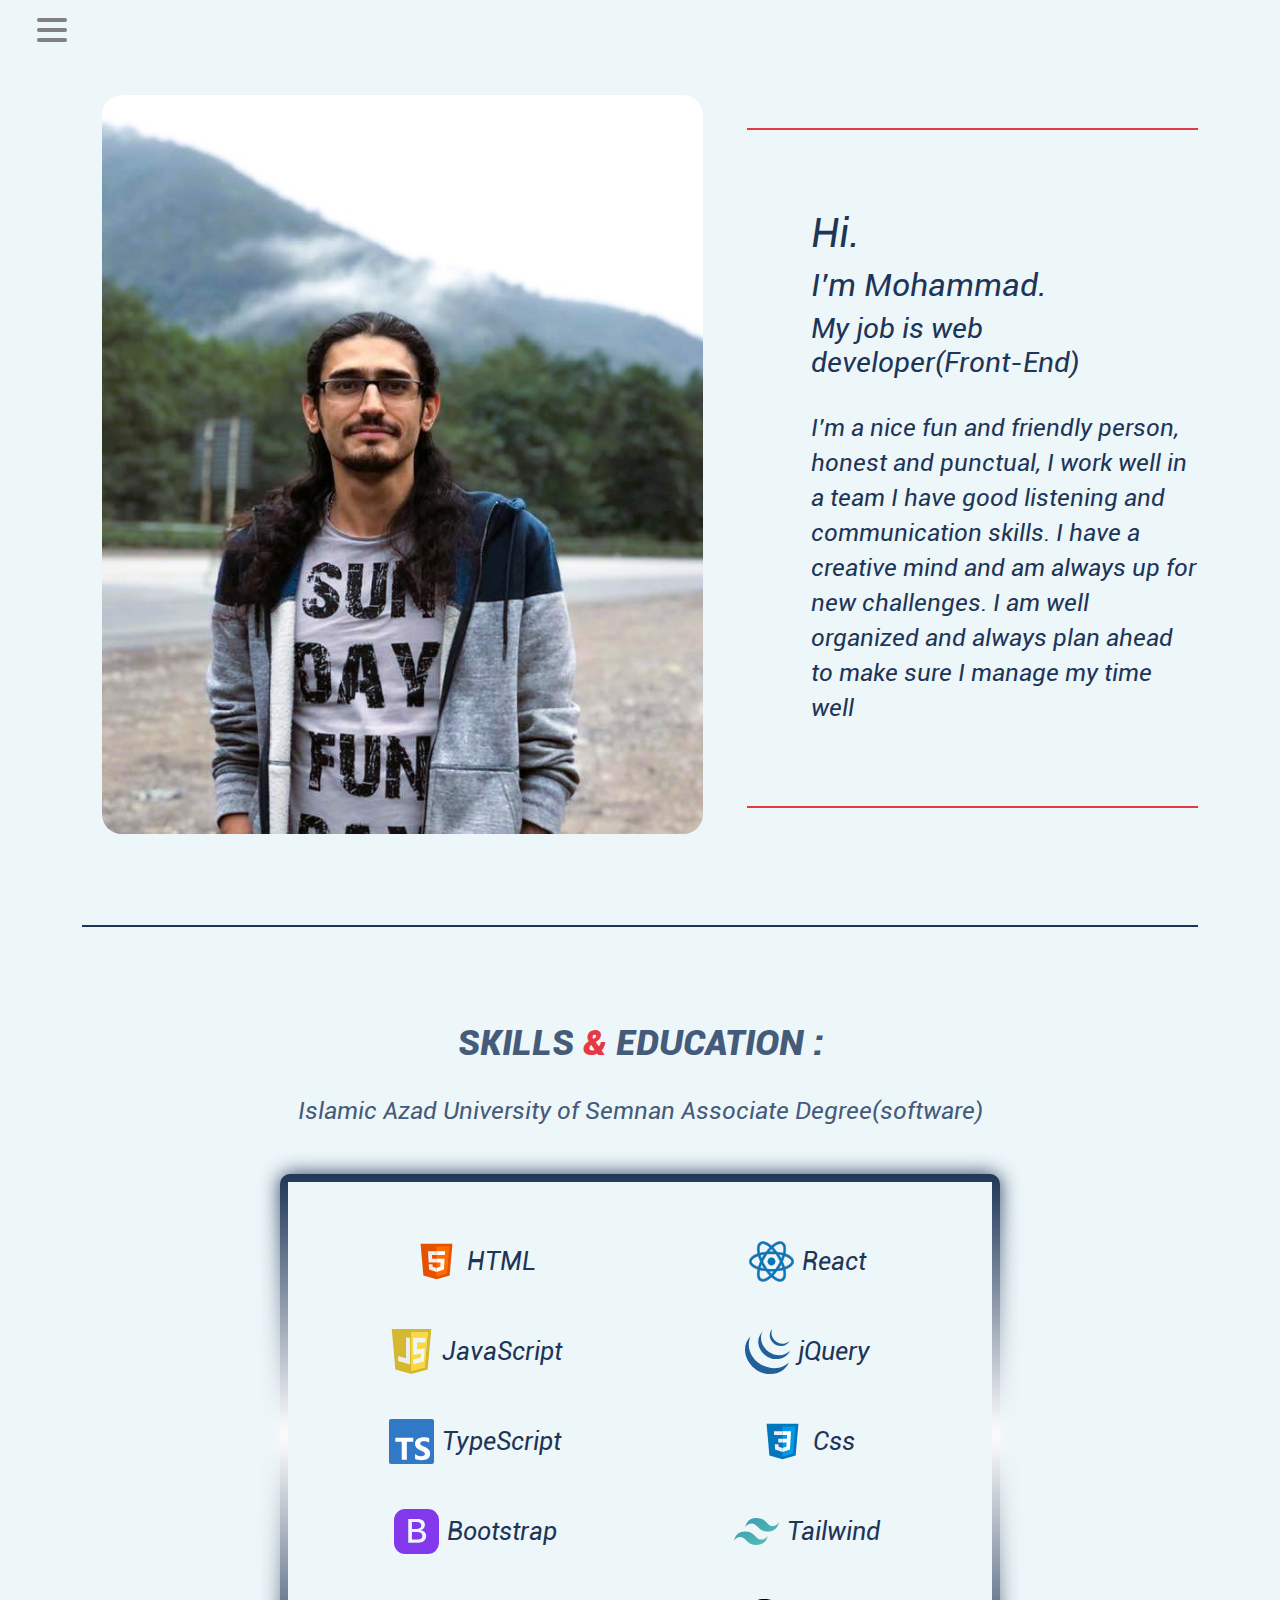
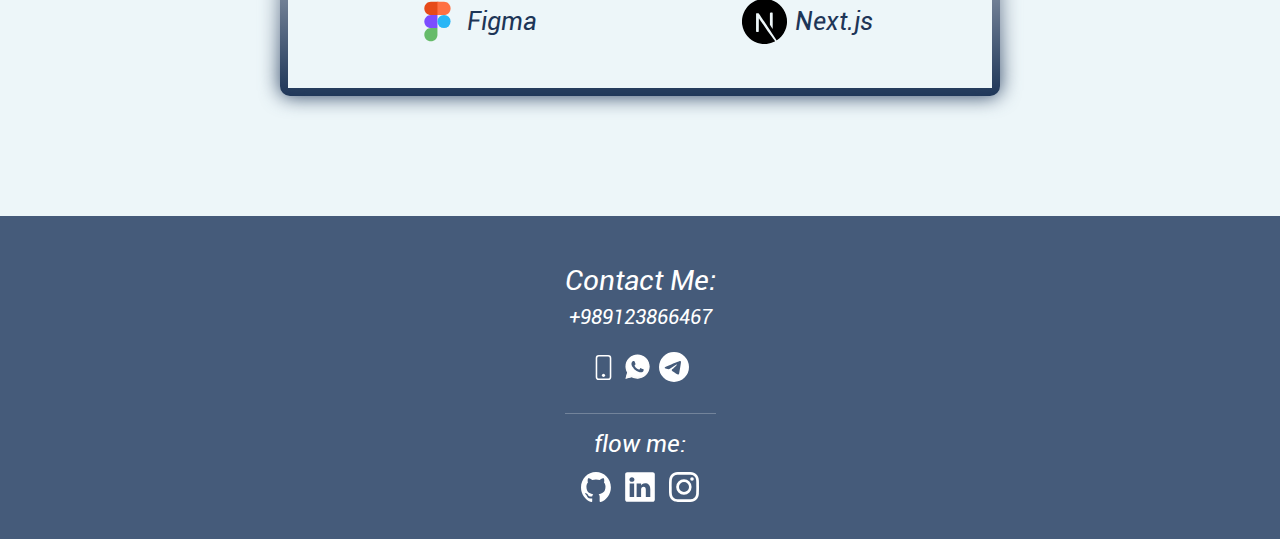
<file: cv/index.html>
<!DOCTYPE html>
<html lang="en">

<link rel="stylesheet" href="css/bootstrap.min.css">
<link rel="stylesheet" href="css/style.css">

<head>
  <meta charset="UTF-8">
  <meta name="viewport" content="width=device-width, initial-scale=1.0">
  <title>Document</title>
</head>

<body>
  <div class="container-fluid">
    <div class="div1">
      <div class="menu-burger">
        <div class="burger-inner"></div>
      </div>
      <div class="div2">
        <ul class="list">
          <li> <a href="../index.html">Home</a></li>
          <li><a href="../myfamily/index2.html">Gallary</a> </li>
          <li><a href="../business/index.html">Business</a> </li>
        </ul>
      </div>
    </div>
  </div>
  <div class="container">

    <div class="div3">
      <div class="row row1">
        <div class="col-lg-7 col-sm-12">
          <div class="div4">
            <img c src="pic/iIMG-20181014-WA0003.jpg" class="img-fluid img1" alt="">
          </div>
        </div>
        <div class="col-lg-5 col-sm-12">
          <div class="div5">
            <h1>Hi.</h1>

            <h2>I’m Mohammad.</h2>

            <h3>My job is web developer(Front-End)</h3>
            <br>
            <h4>I’m a nice fun and friendly person, honest and punctual, I work well in a team
              I have good listening and communication skills. I have a
              creative mind and am always up for new challenges. I am well organized and always plan ahead to make
              sure
              I manage my time well
            </h4>
          </div>
        </div>
      </div>
    </div>
    <div class="div7 "></div>
  </div>
  <div class="container">
    <section class="sec1 ">
      <div class="div6">
        <h1>SKILLS <span>&</span> EDUCATION :</h1>
        <br>
        <h4>Islamic Azad University of Semnan
          Associate Degree(software) </h4>


      </div>
      <div class="div10">
        <div class="div11" id="moving-border">
          <ul>
            <li>
              <h1> <img src="icon/icons8-html5 (1).svg" class="img-fluid" alt=""> HTML</h1>
            </li>
            <li>
              <h1> <img src="icon/javascript-seeklogo.com.svg" class="img-fluid" alt=""> JavaScript</h1>
            </li>
            <li>
              <h1> <img src="icon/ts-logo-128.svg" class="img-fluid" alt="">TypeScript</h1>

            </li>
            <li>
              <h1> <img src="icon/bootstrap-fill.svg" class="img-fluid" alt=""> Bootstrap</h1>
            </li>
            <li>
              <h1> <img src="icon/icons8-figma (1).svg" class="img-fluid" alt=""> Figma</h1>
            </li>
          </ul>
          <ul>
            <li>
              <h1> <img src="icon/react.svg" class="img-fluid" alt=""> React</h1>
            </li>
            <li>
              <h1> <img src="icon/jquery-icon.svg" class="img-fluid" alt=""> jQuery</h1>
            </li>
            <li>
              <h1> <img src="icon/icons8-css (1).svg" class="img-fluid" alt=""> Css</h1>
            </li>
            <li>
              <h1> <img src="icon/tailwindcss-icon.svg" class="img-fluid" alt="">Tailwind</h1>
            </li>
            <li>
              <h1> <img src="icon/nextjs.svg" class="img-fluid" alt=""> Next.js</h1>
            </li>
          </ul>
        </div>
      </div>
    </section>
  </div>
  <footer class="container-fluid ">
    <div class="divv">
      <h3> Contact Me:
      </h3>

      <h5>+989123866467</h5>
      <div class="divv1">
        <img src="pic/phone.svg" width="25px" alt="">
        <img src="pic/WhatsApp-Logo.wine.svg" width="35" alt="">
        <img src="pic/telegram.svg" width="30" alt="">
      </div>
      <hr>
      <div class="divv2">
        <h4>flow me:</h4>
        <img src="pic/github-mark.svg" width="40px" alt="">
        <img src="pic/black-linkedin-logo-15915.svg" width="40px" alt="">
        <img src="pic/instagram.svg" width="40px" alt="">

      </div>




    </div>
  </footer>



















  <script src="js/jquery-3.7.0.min.js"></script>
  <script src="js/bootstrap.bundle.min.js"></script>
  <script src="js/javascr.js"></script>
</body>

</html>
</file>
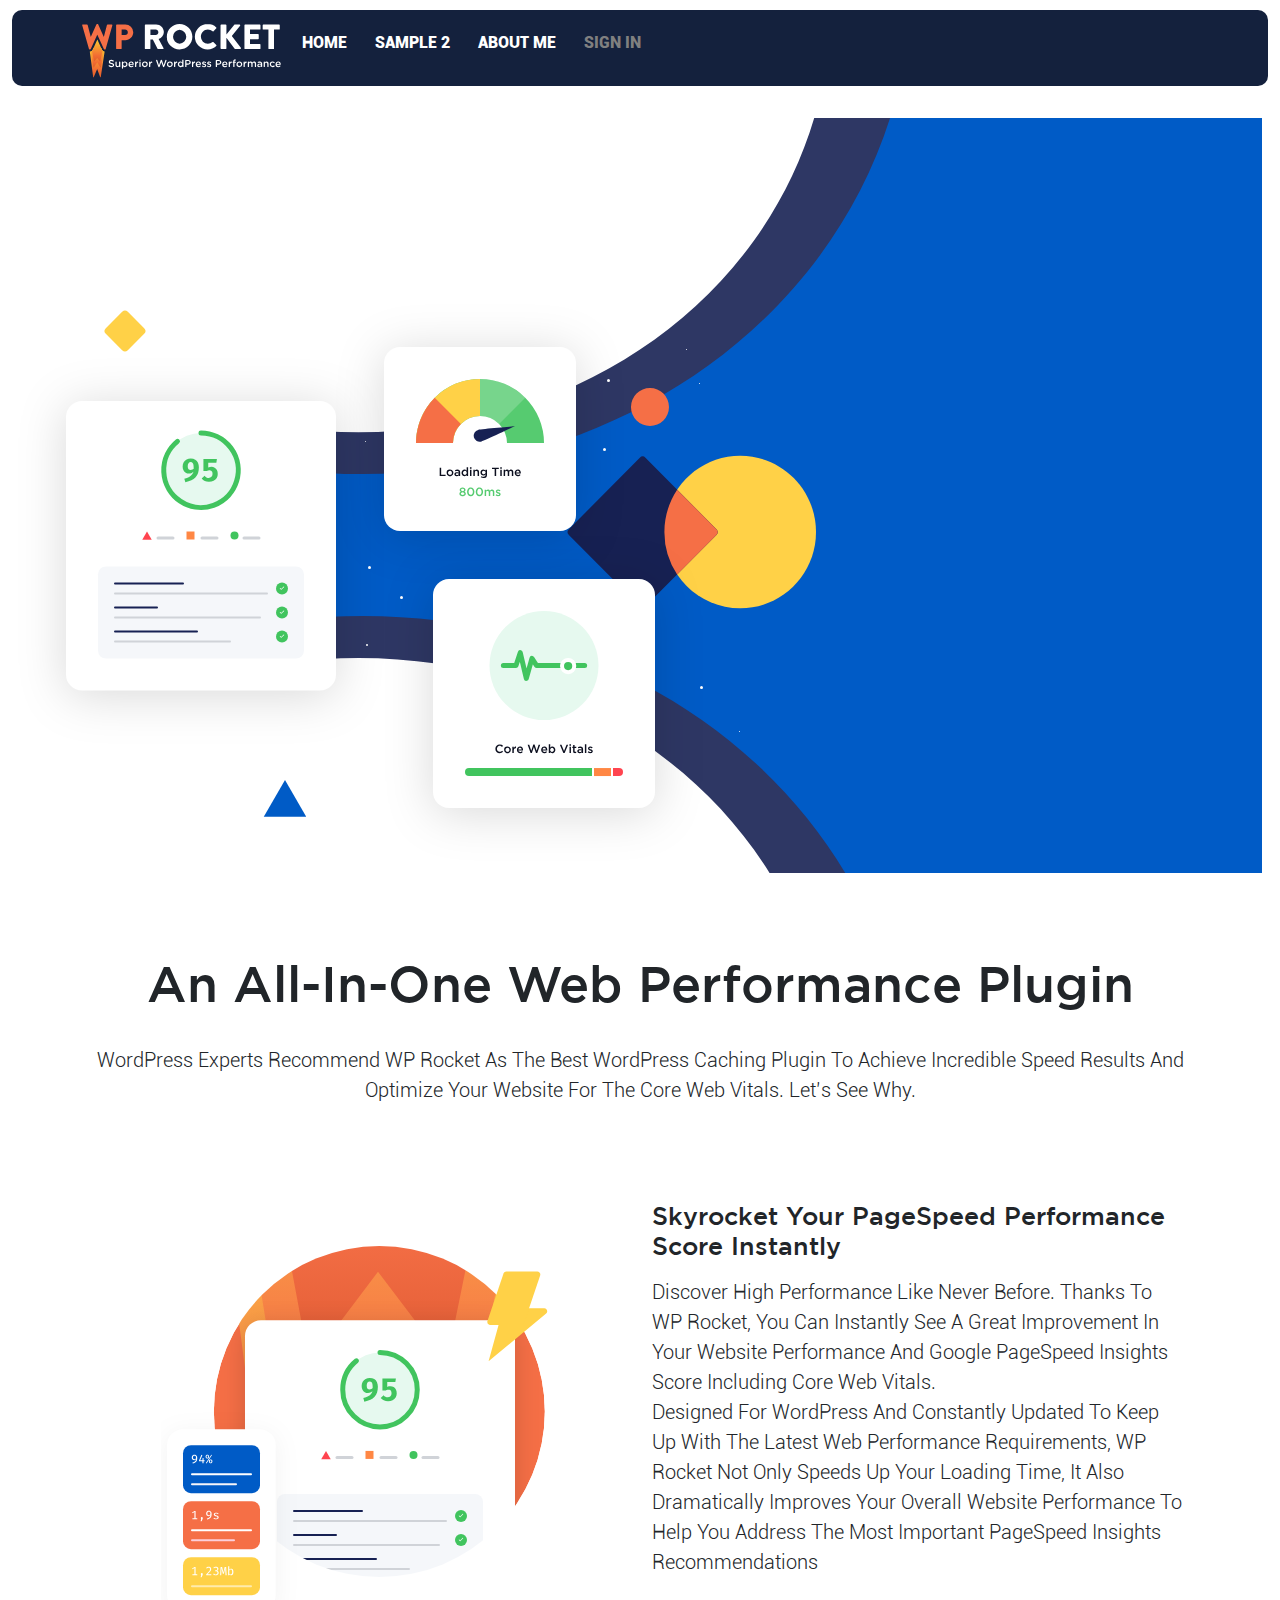
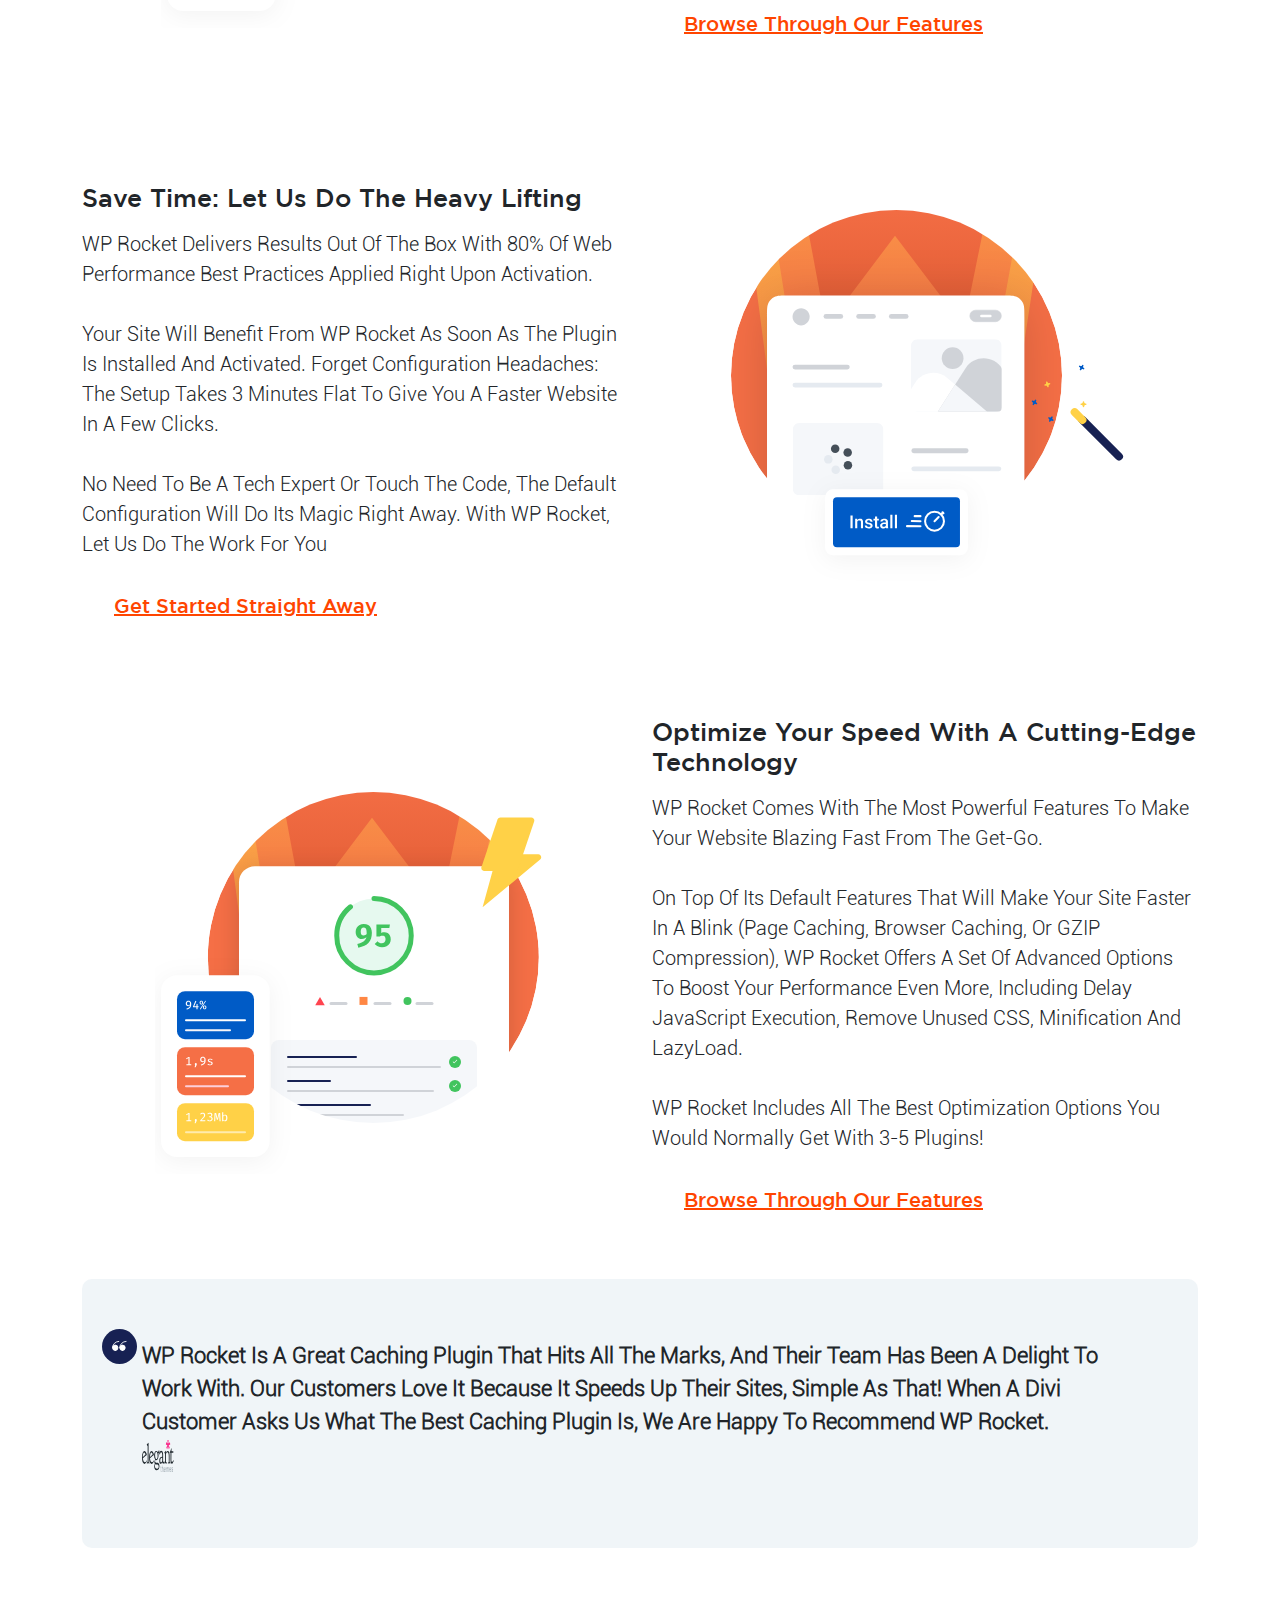
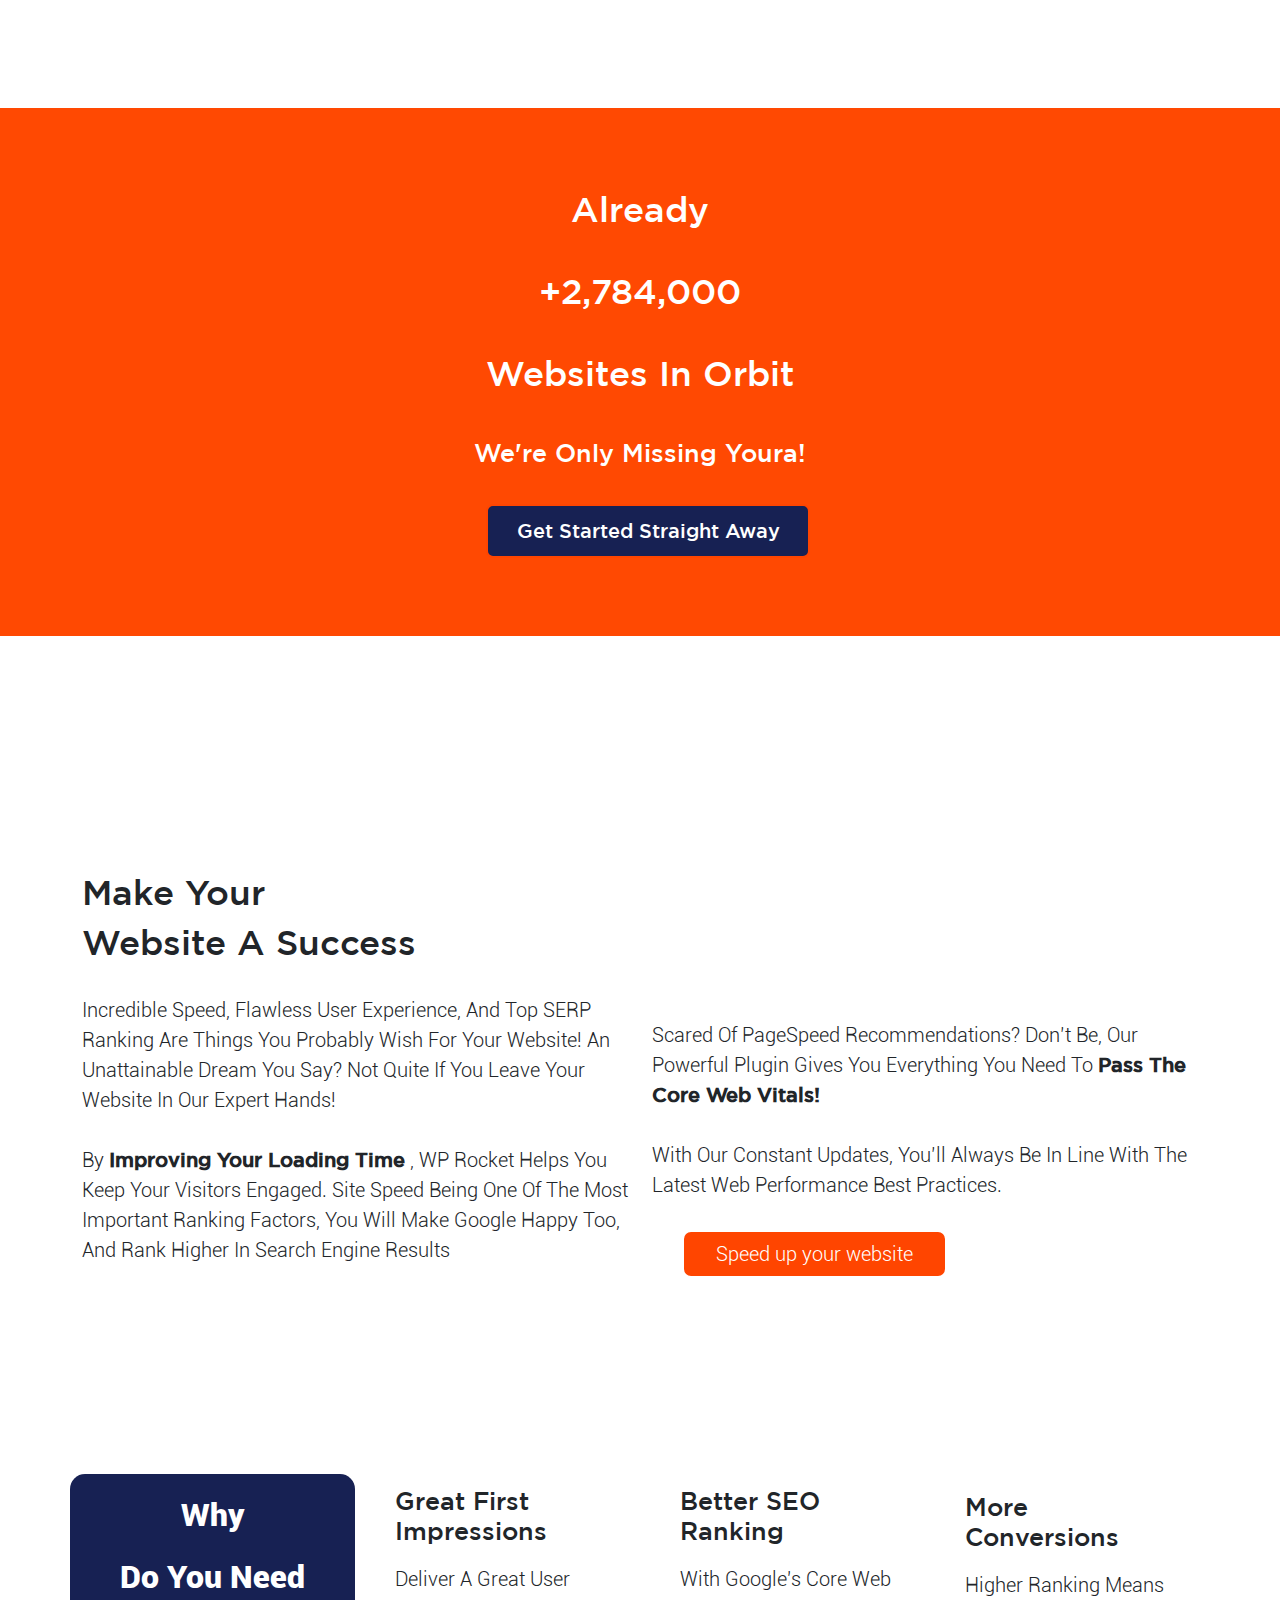
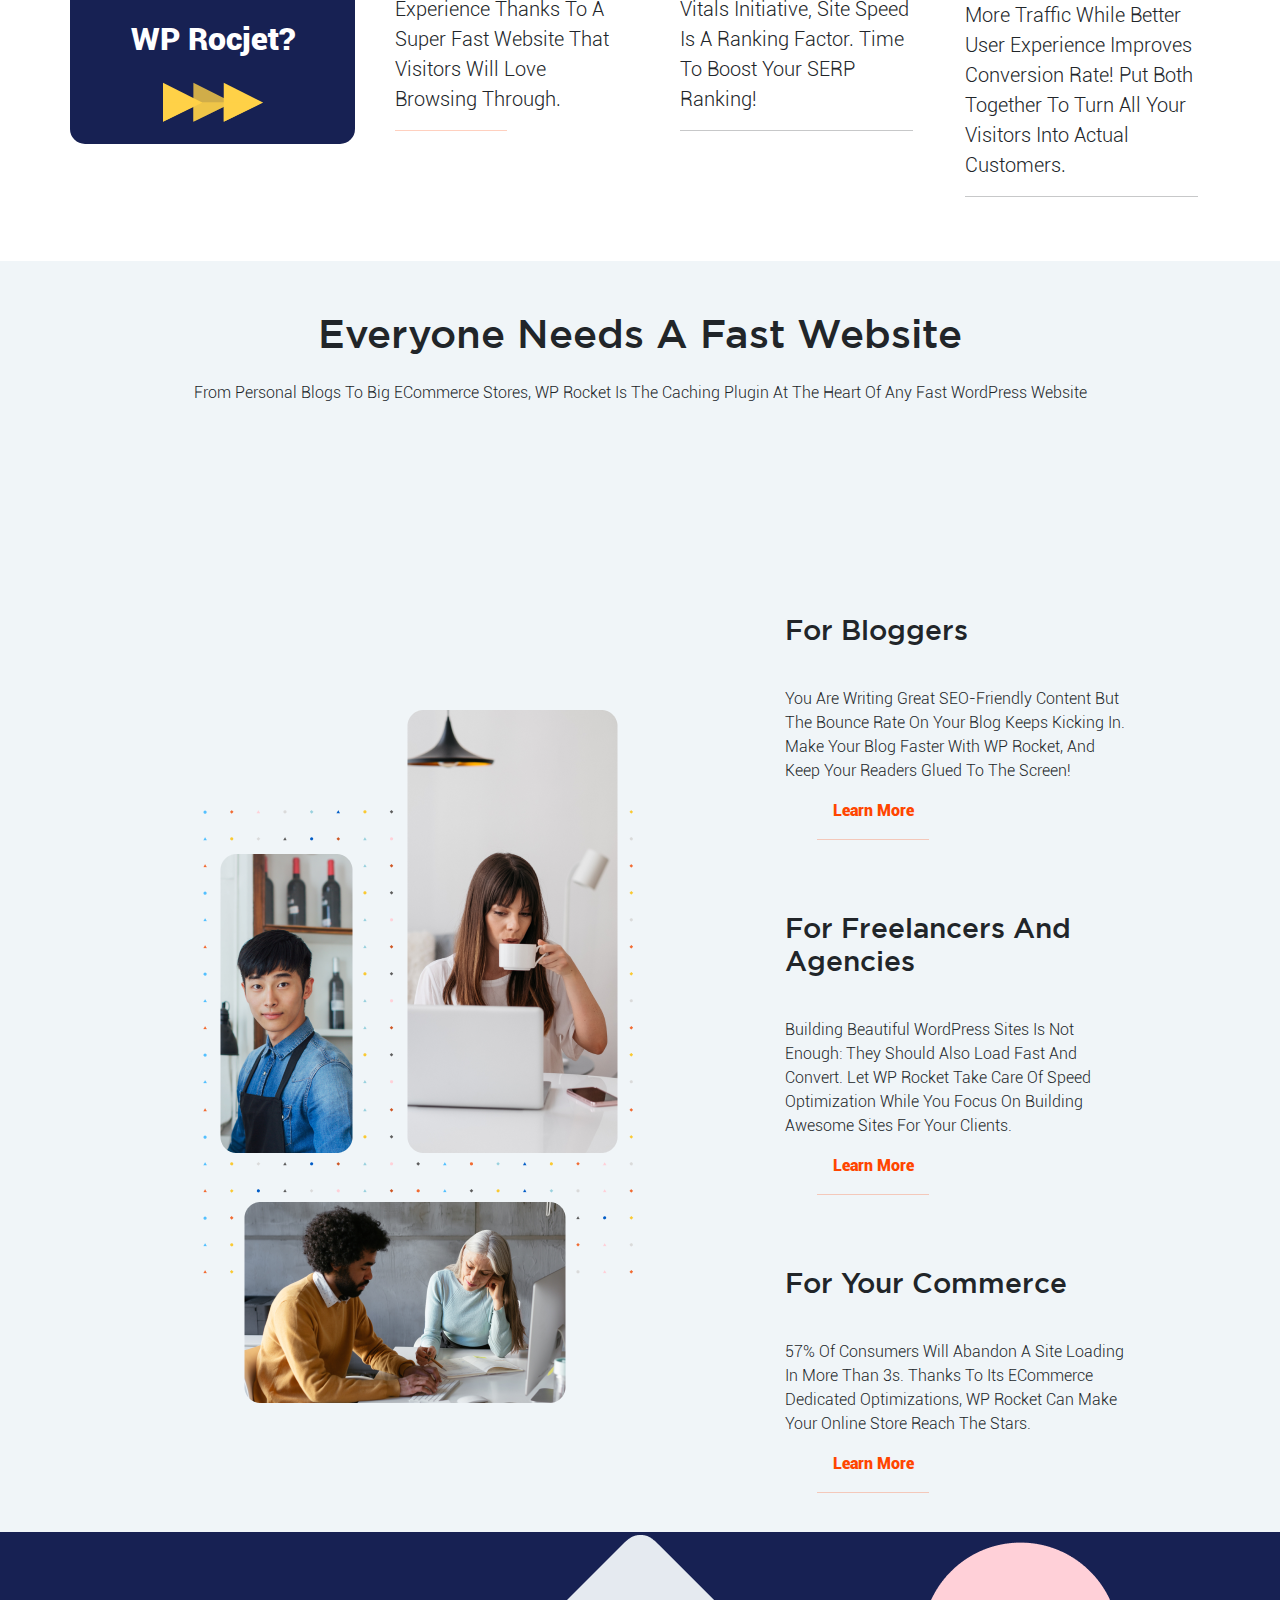
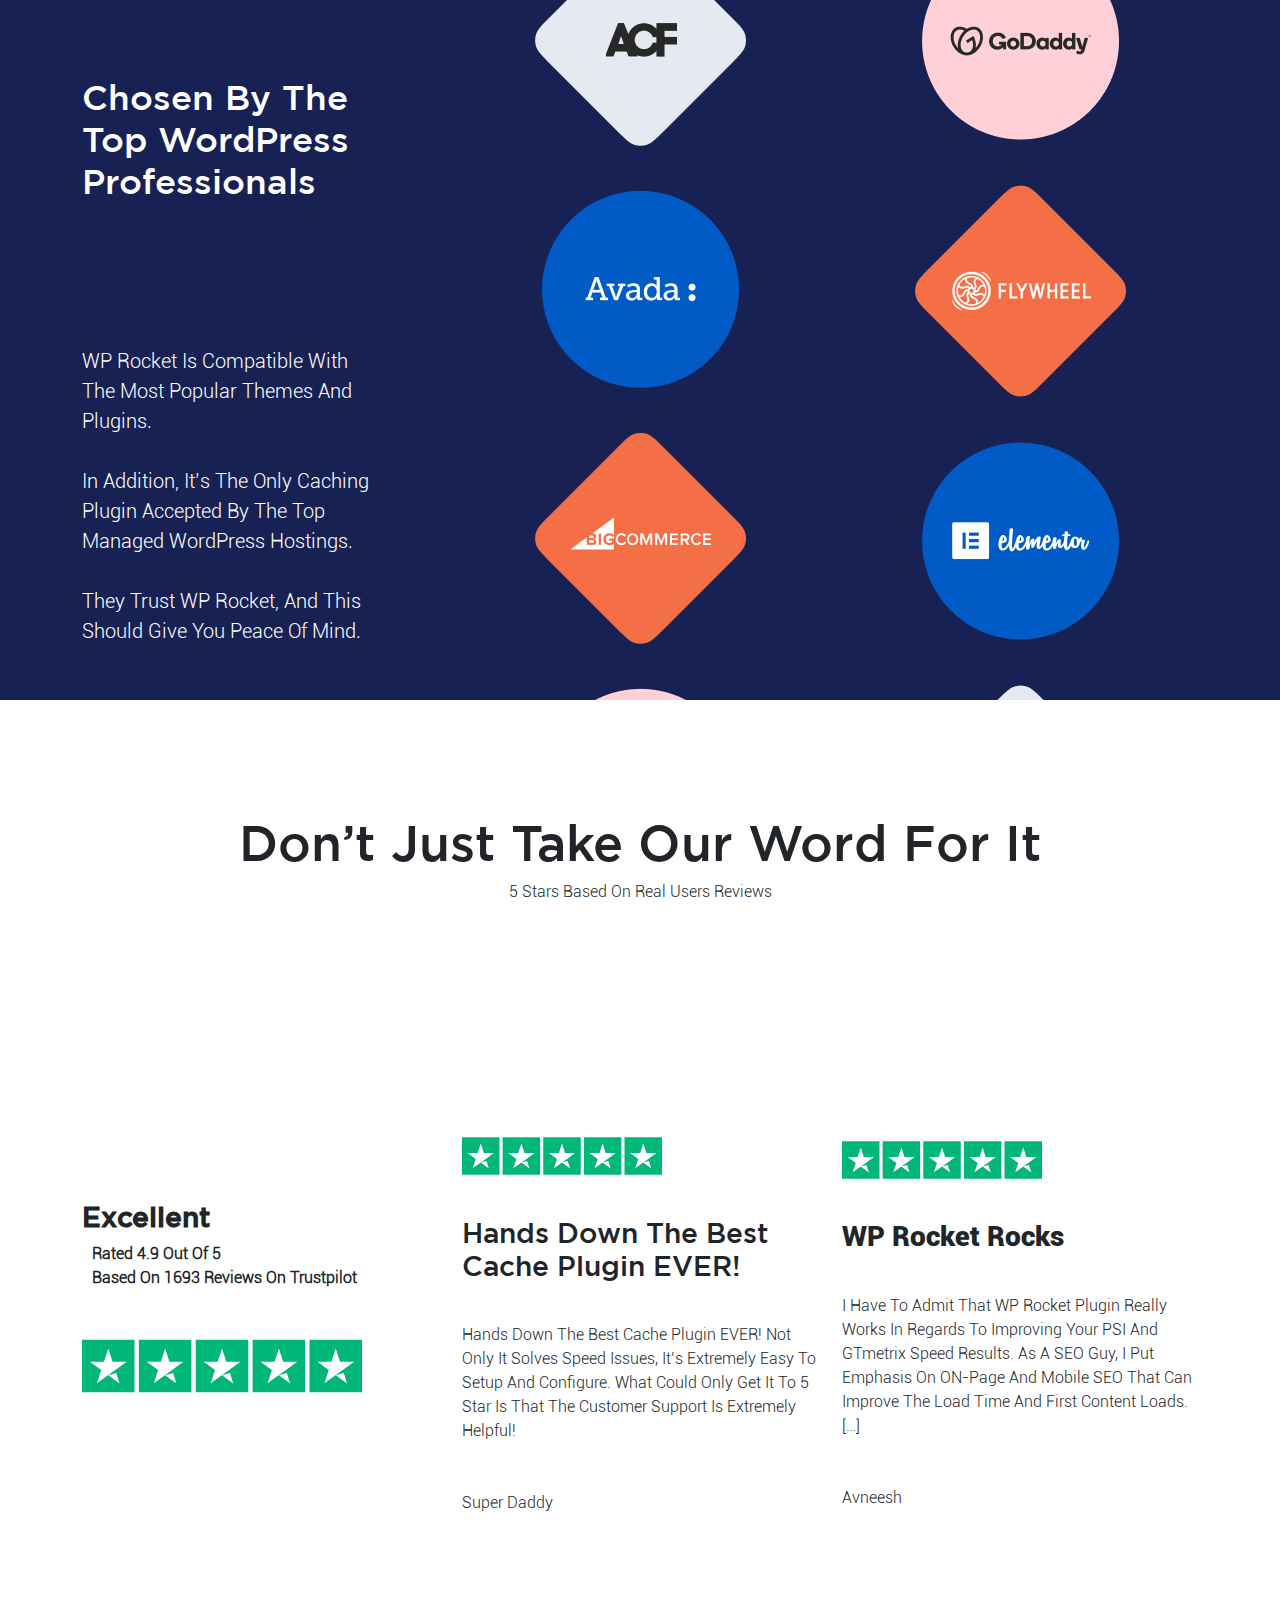
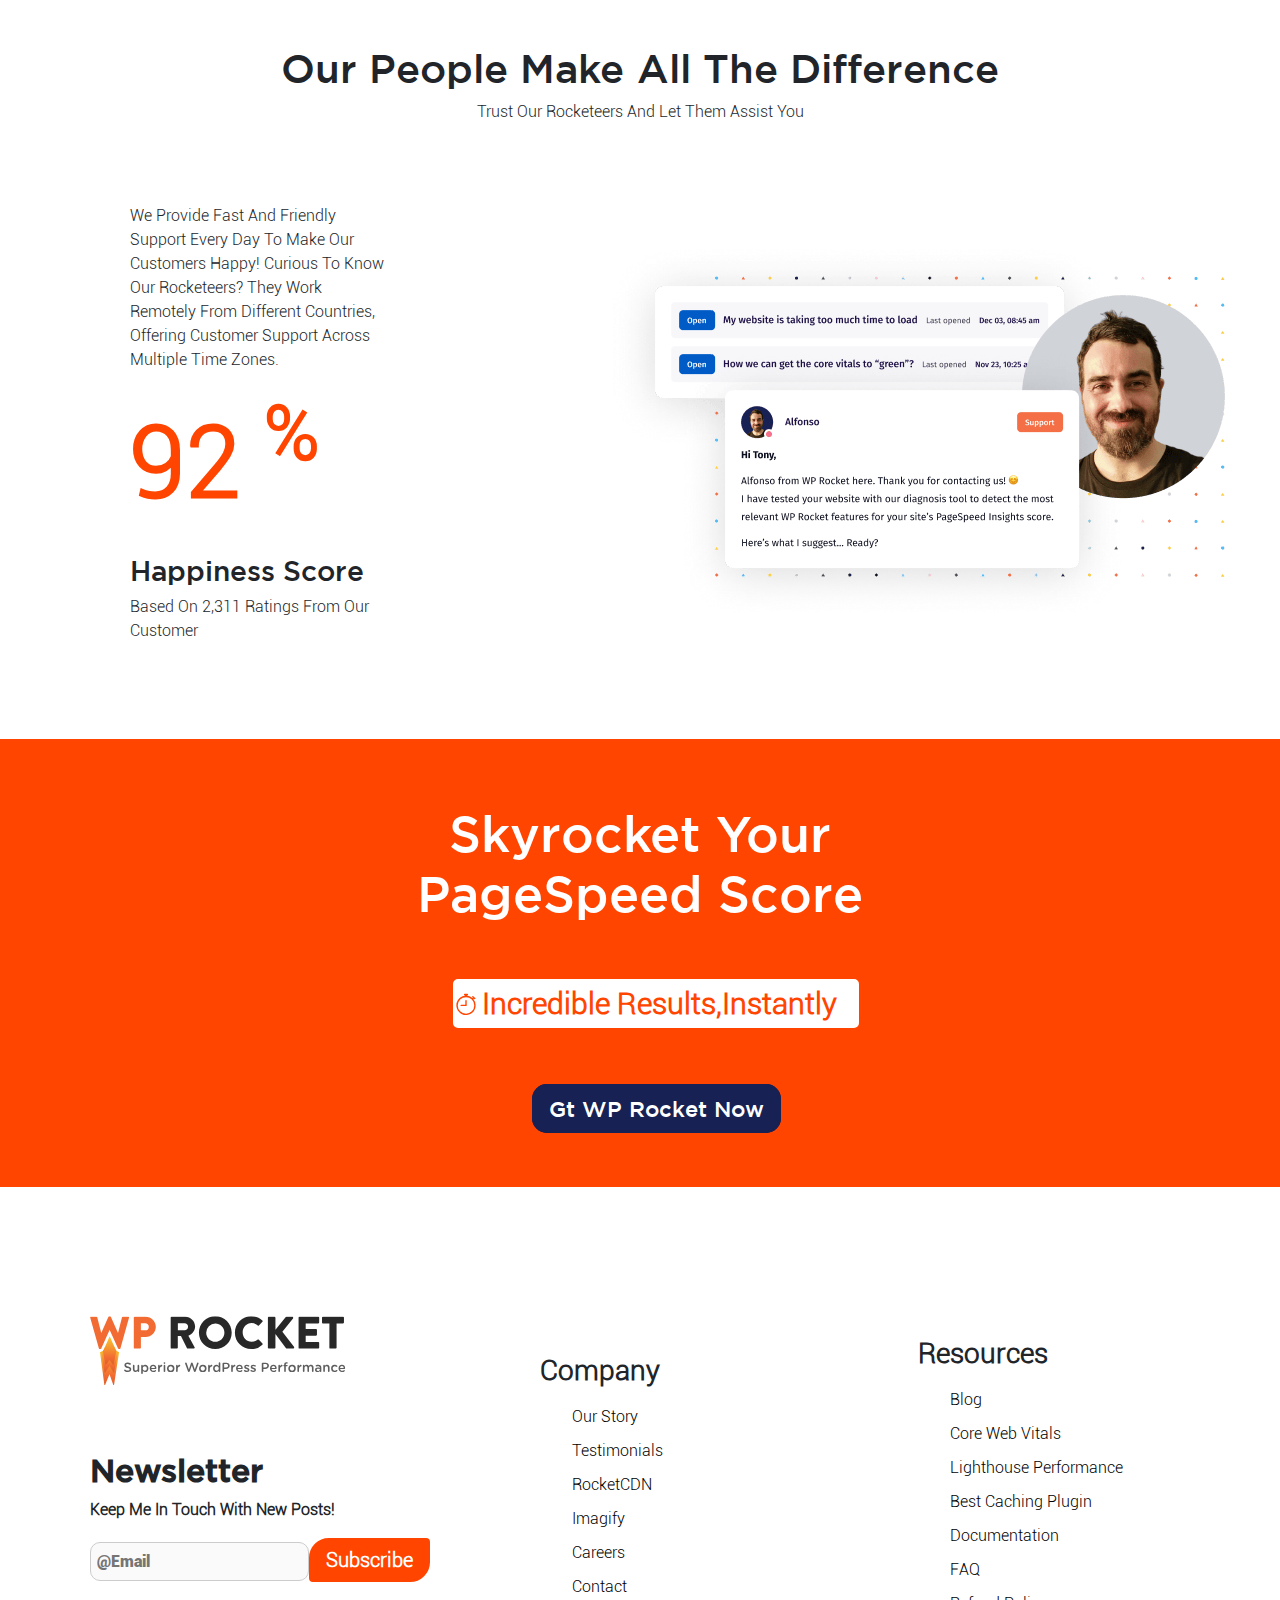
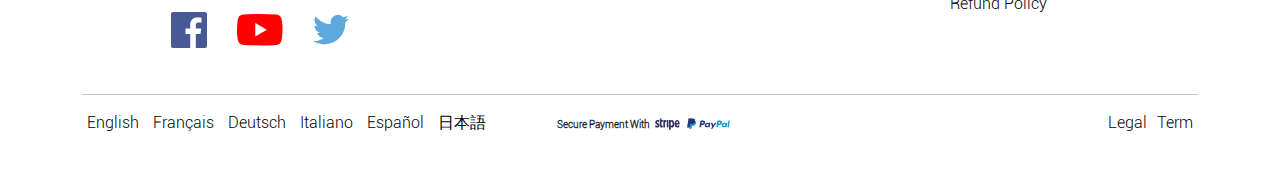
<file: sample1 wp/index.html>
<!DOCTYPE html>
<html lang="en">

<head>
    <meta charset="UTF-8">
    <meta http-equiv="X-UA-Compatible" content="IE=edge">
    <meta name="viewport" content="width=device-width, initial-scale=1.0">
    <title>Document</title>
    <link rel="stylesheet" href="css/bootstrap.min.css">
    <link rel="stylesheet" href="css/style.css">
</head>

<body class="class" onload="sample()">

    <div class="divv1">
        <div class="container-fluid">
            <nav class="navbar nav1 navbar-expand-lg bg-body-tertiary">
                <div class="container">
                    <button class="navbar-toggler" type="button" data-bs-toggle="collapse"
                        data-bs-target="#navbarSupportedContent" aria-controls="navbarSupportedContent"
                        aria-expanded="false" aria-label="Toggle navigation">
                        <span class="navbar-toggler-icon"></span>
                    </button>
                    <div class="collapse navbar-collapse" id="navbarSupportedContent">
                        <ul class="navbar-nav me-auto mb-2 mb-lg-0">
                            <li class="nav-item">
                                <img src="image/wp-rocket.svg" width="200" alt="">
                            </li>
                            <li class="nav-item">
                                <a class="nav-link active" aria-current="page" href="../index.html">Home</a>
                            </li>
                            <li class="nav-item">
                                <a class="nav-link" href="../sample2 newyork/index.html">SAMPLE 2</a>
                            </li>
                            <li class="nav-item">
                                <a class="nav-link" href="../cv/index.html"> ABOUT ME </a>
                            </li>

                            <li class="nav-item">
                                <a class="nav-link disabled" style="color: gray !important;" aria-disabled="true">sign
                                    in</a>
                            </li>
                        </ul>

                    </div>
                </div>
            </nav>

        </div>













        <header class="page-header">
            <div class="div1 ">
                <div class="row">
                    <div class="div2 ">
                        <img src="image/homepage-hero-banner.svg" class=" img-fluid" alt="Not Found!">
                    </div>
                    <!-- <div class="div3">
                    <ul>
                        <li class="lii"> <a href="#">Click me</a></li>
                    </ul>
                </div>
            </div> -->
        </header>
        <section>
            <div class="container">
                <div class="div4">
                    <h2 align="center">An All-In-One Web Performance Plugin</h2>
                    <p align="center">WordPress experts recommend WP Rocket as the best WordPress caching plugin to
                        achieve
                        incredible speed results and optimize your website for the Core Web Vitals. Let’s see why.</p>
                </div>
                <div class="container">
                    <div class="row1 row justify-content-center align-items-center">
                        <div class=" div5 col-md-6">
                            <img src="image/Immediate-Results.svg" class="img-fluid" alt="NOT found!">

                        </div>
                        <div class="div6 col-md-6 ">
                            <h3>Skyrocket your PageSpeed performance score instantly</h3>
                            <p>Discover high performance like never before. Thanks to WP Rocket, you can instantly see a
                                great improvement in your website performance and Google PageSpeed Insights score
                                including Core Web Vitals.
                                <br>
                                Designed for WordPress and constantly updated to keep up with the latest web performance
                                requirements, WP Rocket not only speeds up your loading time, it also dramatically
                                improves
                                your overall website performance to help you address the most important PageSpeed
                                Insights
                                recommendations
                            </p>
                            <ul>
                                <li><a href="#">Browse through our features</a></li>
                            </ul>
                        </div>
                    </div>
                </div>
            </div>
        </section>
        <section>
            <div class="container">
                <div class="row2 row justify-content-center align-items-center">
                    <div class="div6 col-md-6">
                        <h3>Save time: let us do the heavy lifting</h3>
                        <p>
                            WP Rocket delivers results out of the box with 80% of web performance best practices applied
                            right upon activation.
                            <br><br>
                            Your site will benefit from WP Rocket as soon as the plugin is installed and activated.
                            Forget
                            configuration headaches: the setup takes 3 minutes flat to give you a faster website in a
                            few
                            clicks.
                            <br><br>
                            No need to be a tech expert or touch the code, the default configuration will do its magic
                            right
                            away. With WP Rocket, let us do the work for you
                        </p>
                        <ul>
                            <li><a href="#">Get started straight away</a></li>
                        </ul>
                    </div>
                    <div class="div7 col-md-6">
                        <img src="image/Easy-Set-up.svg" alt="Not found!">
                    </div>
                </div>
            </div>
        </section>
        <section>
            <div class="container">
                <div class="row1 row justify-content-center align-items-center">
                    <div class=" div5 col-md-6">
                        <img src="image/Immediate-Results.svg" class="img-fluid" alt="NOT found!">

                    </div>
                    <div class="div6 col-md-6">
                        <h3>Optimize your speed with a cutting-edge technology</h3>
                        <p>WP Rocket comes with the most powerful features to make your website blazing fast from the
                            get-go.
                            <br><br>
                            On top of its default features that will make your site faster in a blink (page caching,
                            browser
                            caching, or GZIP compression), WP Rocket offers a set of advanced options to boost your
                            performance even more, including delay JavaScript execution, remove unused CSS, minification
                            and
                            LazyLoad.
                            <br><br>
                            WP Rocket includes all the best optimization options you would normally get with 3-5
                            plugins!
                        </p>
                        <ul>
                            <li><a href="#">Browse through our features</a></li>
                        </ul>
                    </div>
                </div>
            </div>
        </section>
        <section>
            <div class="container">
                <div class="div8">
                    <p>WP Rocket is a great caching plugin that hits all the marks, and their team has been a delight to
                        work with. Our customers love it because it speeds up their sites, simple as that! When a Divi
                        customer asks us what the best caching plugin is, we are happy to recommend WP Rocket.
                        <br>
                        <img src="image/logo-elegantthemes-gallery-1.svg" width="32" height="32" alt="Not found!">
                    </p>
                </div>
            </div>
        </section>
        <section>
            <div class="divv ">
                <div class=" div9  ">
                    <h3 align="center">Already</h3>
                    <h2 align="center">+2,784,000</h2>
                    <h3 align="center">Websites in orbit</h3>
                    <p align="center">we're only missing youra!</p>
                    <ul>
                        <li><a href="#">Get started straight away</a></li>
                    </ul>
                </div>

            </div>
        </section>
        <section>
            <div class="container">
                <div class="row4 row">
                    <div class="div10 col-md-6">
                        <h1>Make Your</h1>
                        <h1>Website a Success</h1>
                        <p class="p2">Incredible speed, flawless user experience, and top SERP ranking are things you
                            probably wish for
                            your website! An unattainable dream you say? Not quite if you leave your website in our
                            expert
                            hands!
                            <br><br>
                            By <b>improving your loading time</b> , WP Rocket helps you keep your visitors engaged. Site
                            speed being
                            one of the most important ranking factors, you will make Google happy too, and rank higher
                            in
                            search engine results
                        </p>
                    </div>
                    <div class="div10 col-md-6">
                        <p class="p1">Scared of PageSpeed recommendations?
                            Don’t be, our powerful plugin gives you everything you need to <b> pass the Core Web
                                Vitals!</b>
                            <br><br>
                            With our constant updates, you’ll always be in line with the latest web performance best
                            practices.
                        </p>
                        <ul>
                            <button><a class="aa" href="#">Speed up your website</a></button>
                        </ul>
                    </div>
                </div>
            </div>
        </section>
        <section>
            <div class="container">
                <div class="row row4">
                    <div class="div11  mb-5 col-md-3">
                        <h2>Why</h2>
                        <h2>do you need</h2>
                        <h2>WP Rocjet?</h2>
                        <img src="image/download (1).svg" width="100" height="40px" alt="Not found!">

                    </div>
                    <div class="div12 col-md-3">
                        <h2>Great first <br>impressions</h2>


                        <p>Deliver a great user experience thanks to a super fast website that visitors will love
                            browsing
                            through.</p>
                        <hr class="hr1">

                    </div>
                    <div class="div13  col-md-3">
                        <h2>Better SEO <br>Ranking</h2>


                        <p>With Google's Core Web Vitals initiative, site speed is a ranking factor. Time to boost your
                            SERP
                            ranking!</p>
                        <hr class="hr2">

                    </div>
                    <div class="div14  col-md-3">
                        <h2>More <br> conversions</h2>

                        <p>Higher ranking means more traffic while better user experience improves conversion rate! Put
                            both
                            together to turn all your visitors into actual customers.</p>
                        <hr class="hr3">
                    </div>
                </div>
            </div>
        </section>
        <section class="sec1 mt-5">
            <div class="container">
                <div class="div15 ">
                    <h1 align="center">Everyone Needs a Fast Website</h1>
                    <p align="center"> From personal blogs to big eCommerce stores, WP Rocket is the caching plugin at
                        the
                        heart of any fast
                        WordPress website</p>
                </div>
                <div class="container">
                    <div class="row row5">

                        <div class="div16 col-md-6">
                            <img src="image/personas.png" alt="Not found!" class="img-fluid">

                        </div>
                        <div class="div17 col-md-4">
                            <h3>For Bloggers</h3>
                            <p>You are writing great SEO-friendly content but the bounce rate on your blog keeps kicking
                                in.
                                Make your blog faster with WP Rocket, and keep your readers glued to the screen!</p>
                            <ul>
                                <li><a href="#" type="button" align="center">Learn more
                                        <hr class="hr1">
                                    </a></li>
                            </ul>


                            <h3>For Freelancers and Agencies</h3>
                            <p>Building beautiful WordPress sites is not enough: they should also load fast and convert.
                                Let
                                WP Rocket take care of speed optimization while you focus on building awesome sites for
                                your
                                clients.</p>

                            <ul>
                                <li><a href="#" type="button" align="center">Learn more
                                        <hr class="hr1">
                                    </a></li>
                            </ul>

                            <h3>For your Commerce</h3>
                            <p>57% of consumers will abandon a site loading in more than 3s. Thanks to its eCommerce
                                dedicated optimizations, WP Rocket can make your online store reach the stars.</p>


                            <ul>
                                <li><a href="#" type="button" align="center">Learn more
                                        <hr class="hr1">
                                    </a>
                                </li>

                            </ul>
                        </div>
                    </div>
                </div>
            </div>
        </section>
        <section class="sec2">
            <div class="container">
                <div class="row row6">
                    <div class="div18 col-md-4">
                        <h1 class="h1">Chosen by the <br> Top WordPress <br> Professionals</h1>
                        <p style="margin-top: 5rem;">WP Rocket is compatible with the most popular themes and plugins.
                            <br><br>
                            In addition, it’s the only caching plugin accepted by the top Managed WordPress hostings.
                            <br><br>
                            They trust WP Rocket, and this should give you peace of mind.
                        </p>
                        <ul>
                            <li><a href="#" align="center" type="button">Explore compatibilities
                                    <hr class="hr2">
                                </a></li>
                        </ul>
                    </div>
                    <div class="col-md-4 ">
                        <div class="div20 ">
                            <img id="img1" class="img-fluid" src="image/logo-17.png" alt="Not found!">
                            <img id="img1" class="img-fluid" src="image/logo-18.png" alt="Not found!">
                            <img id="img1" class="img-fluid" src="image/logo-19.png" alt="Not found!">
                            <img id="img1" class="img-fluid" src="image/logo-20.png" alt="Not found!">
                        </div>
                    </div>
                    <div class="col-md-4 ">
                        <div class="div20 ">
                            <img id="img2" class="img-fluid" src="image/logo-24.png" alt="Not found!">
                            <img id="img2" class="img-fluid" src="image/logo-23.png" alt="Not found!">
                            <img id="img2" class="img-fluid" src="image/logo-22.png" alt="Not found!">
                            <img id="img2" class="img-fluid" src="image/logo-21.png" alt="Not found!">
                        </div>
                    </div>
                </div>
            </div>
        </section>
        <section>
            <div class="div21">
                <h1>Don’t Just Take Our Word for It</h1>
                <p>5 Stars based on real users reviews</p>
        </section>

        <section>
            <div class="container">
                <div class="row row7">
                    <div class="div22 col-xl-4 col-md-6 mt-3">
                        <h3>Excellent</h3>
                        <p>Rated 4.9 out of 5 <br>based on 1693 reviews on Trustpilot</p>
                        <img src="image/rating.svg" width="280" height="120" alt="Not found!">
                    </div>

                    <div class="div23 col-xl-4 col-md-6 mt-3">
                        <img src="image/rating.svg" width="200" height="120" alt="Not found!">
                        <h3>Hands down the best <br> cache plugin EVER!</h3>
                        <p>Hands down the best cache plugin EVER! Not only it solves speed issues, it’s extremely easy
                            to
                            setup and configure. What could only get it to 5 star is that the customer support is
                            extremely
                            helpful!
                            <br><br><br>
                            Super Daddy
                        </p>

                    </div>


                    <div class="div24 col-xl-4 col-md-12 mt-3">
                        <img src="image/rating.svg" width="200" height="120" alt="Not found!">
                        <h3>WP Rocket Rocks</h3>
                        <p>I have to admit that WP rocket plugin really works in regards to improving your PSI and
                            GTmetrix
                            speed results. As a SEO guy, I put emphasis on ON-page and mobile SEO that can improve the
                            load
                            time and first content loads. […]
                            <br><br><br>
                            Avneesh
                        </p>
                    </div>
                </div>
            </div>
        </section>
        <div class="container justify-content-center align-items-center">
            <hr>
        </div>
        <div class="div25 container">
            <h1>Our People Make All the Difference</h1>
            <p>Trust our Rocketeers and let them assist you</p>
        </div>
        <section>
            <div class="container">
                <div class="row row8">
                    <div class="div26 col-md-3">
                        <p>We provide fast and friendly support every day to make our customers happy!
                            Curious to know our Rocketeers?
                            They work remotely from different countries, offering customer support across multiple time
                            zones.</p>
                        <p class="p3">92 <sup>%</sup> </p>
                        <h3>Happiness Score</h3>
                        <p>based on 2,311 ratings from our customer</p>
                    </div>
                    <div class="col-md-2"></div>
                    <div class="col-md-6">
                        <img src="image/support.png" alt="Not found!">
                    </div>
                </div>
            </div>
        </section>
        <section class="sec3">
            <div class="div27 container">
                <div class="row justify-content-center align-items-center">
                    <div>
                        <h1>Skyrocket Your <br>PageSpeed Score</h1>

                        <ul class="ul1">
                            <li class="li1">Incredible results,instantly</li>
                        </ul>
                        <ul>
                            <li class="li2"><a href="#">Gt WP Rocket Now</a> </li>
                        </ul>
                    </div>
                </div>
            </div>
        </section>
        <section class="sec4">
            <div class="container">
                <div class="row row10 ">
                    <div class="div28 col-lg-4 col-md-12">
                        <img src="image/wp-rocket-dark.svg" width="256" height="200" alt="">
                        <h2>Newsletter</h2>
                        <p>Keep me in touch with new posts!</p>
                        <form>
                            <input type="email" disabled name="email" placeholder="@Email"><input type="button"
                                value="Subscribe">
                        </form>
                        <div class="divv2">
                            <a href="#"><img class="img3 " src="image/facebook.svg" alt="Not found!"></a>
                            <a href="#"><img class="img3" src="image/youtube.svg" alt="Not found!"></a>
                            <a href="#"><img class="img3" src="image/twitter.svg" alt="Not found!"></a>
                        </div>
                    </div>

                    <div class="div29 col-lg-4 col-md-6  col-sm-12">
                        <h3>Company</h3>
                        <ul>
                            <li><a href="#">our story</a></li>
                            <li><a href="#">Testimonials</a></li>
                            <li><a href="#">RocketCDN</a></li>
                            <li><a href="#">Imagify</a></li>
                            <li><a href="#">Careers</a></li>
                            <li><a href="#">Contact</a></li>

                        </ul>
                    </div>
                    <div class="div30 col-lg-4 col-md-6  col-sm-12">
                        <h3>Resources</h3>
                        <ul>
                            <li><a href="#">Blog</a></li>
                            <li><a href="#">Core Web Vitals</a></li>
                            <li><a href="#">Lighthouse Performance</a></li>
                            <li><a href="#">Best Caching Plugin</a></li>
                            <li><a href="#">Documentation</a></li>
                            <li><a href="#">FAQ</a></li>
                            <li><a href="#">Refund Policy</a></li>

                        </ul>

                    </div>

                    <!-- <div class="div31 col-lg-4 col-md-6">

                        <h3>Partners</h3>
                        <ul class="ul3">
                            <li><a class="a1" href="#">Affiliate program</a></li>
                            <li><a href="#">Recommended tools</a></li>
                            <li><a href="#">Press</a></li>
                        </ul>
                    </div> -->
                </div>
            </div>
        </section>
        <footer>
            <div class="div35 container">
                <hr>
                <div class="row ">
                    <div class="div32 col-md-5">
                        <a href="#">English</a>
                        <a href="#">Français</a>
                        <a href="#"> Deutsch</a>
                        <a href="#"> Italiano</a>
                        <a href="#"> Español</a>
                        <a href="#">日本語</a>
                    </div>
                    <div class="div33 col-md-3">
                        <p>Secure payment with</p><img src="image/stripe.svg" width="32px" height="12px"
                            alt="Not found!"><img src="image/paypal.svg" width="50px" height="20px" alt="Not found!">

                    </div>
                    <div class="col-md-2 justify-content-center align-items-center">

                    </div>

                    <div class=" div34 col-md-2">
                        <a href="#">Term</a>
                        <a href="www.google.com">Legal</a>

                    </div>
                </div>
            </div>
        </footer>
    </div>



    <script src="js/bootstrap.bundle.min.js"></script>
    <script src="js/javascr1.js"></script>
</body>

</html>
</file>
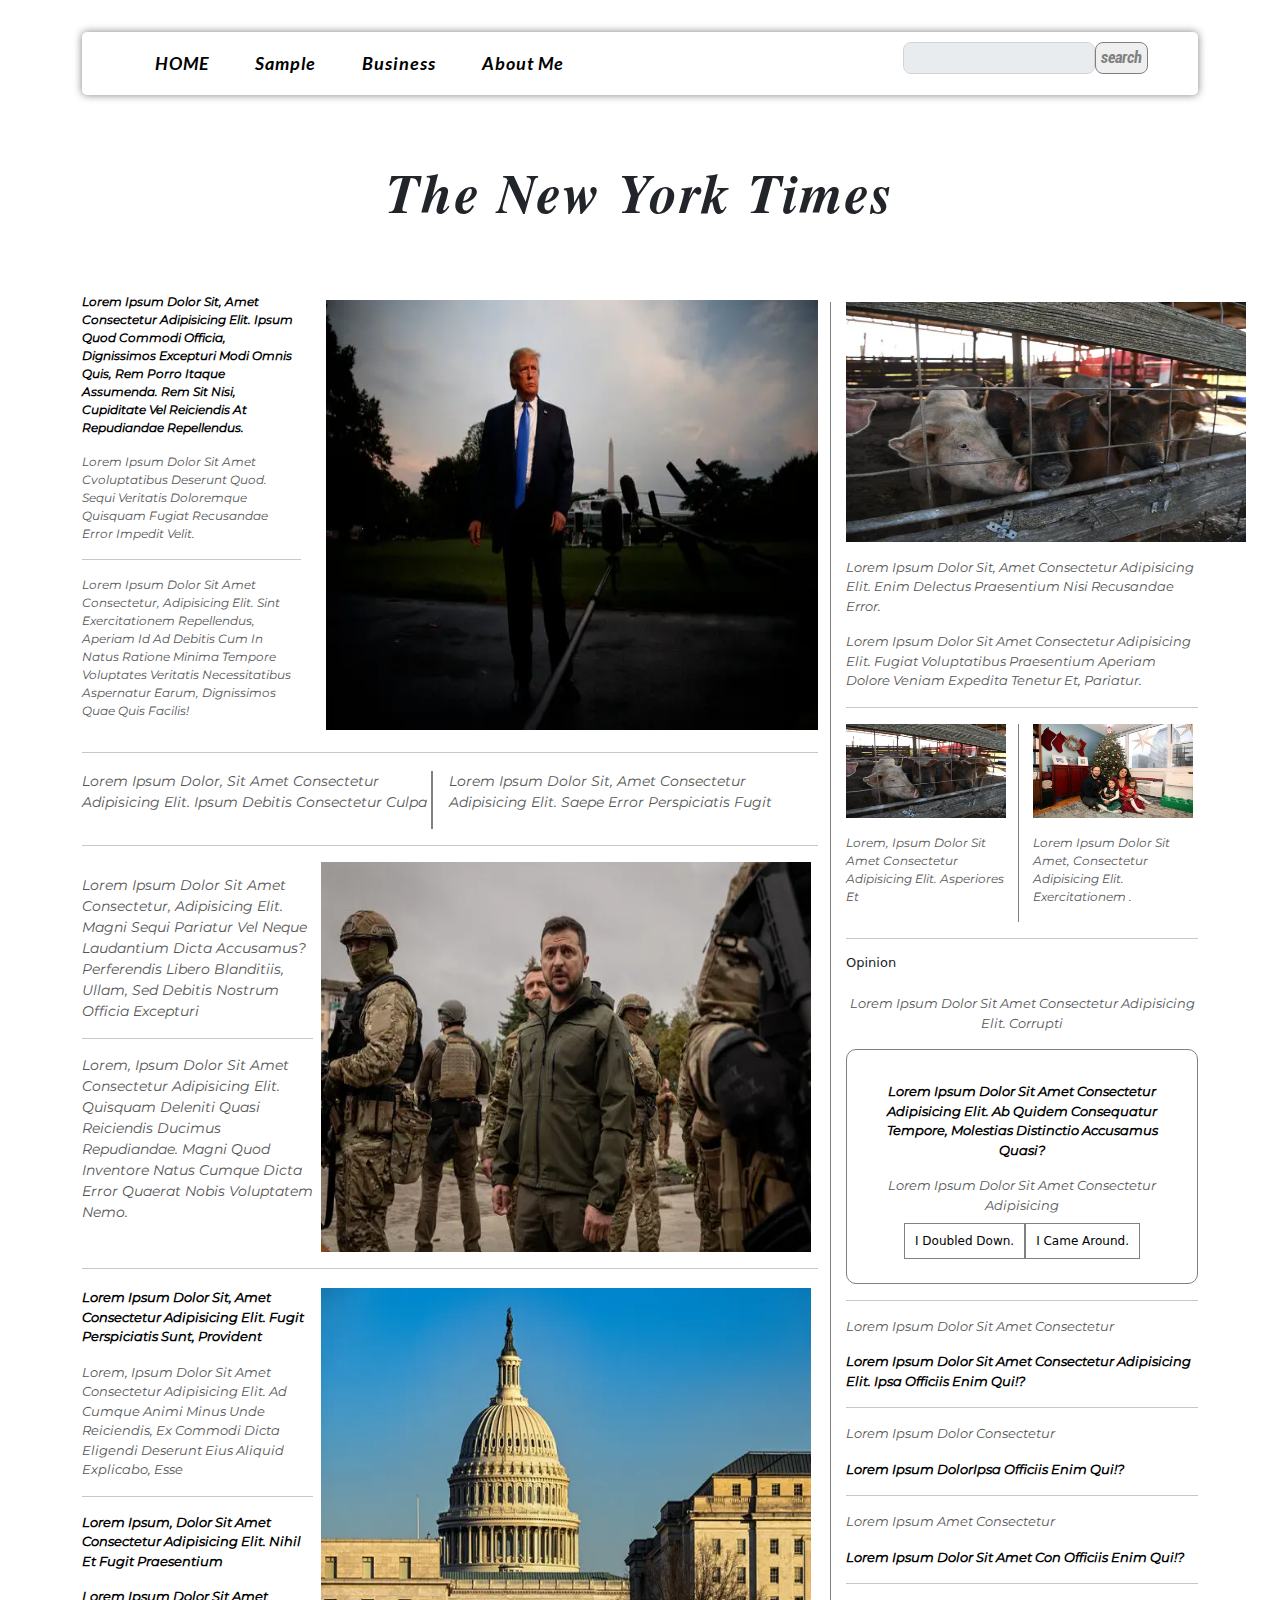
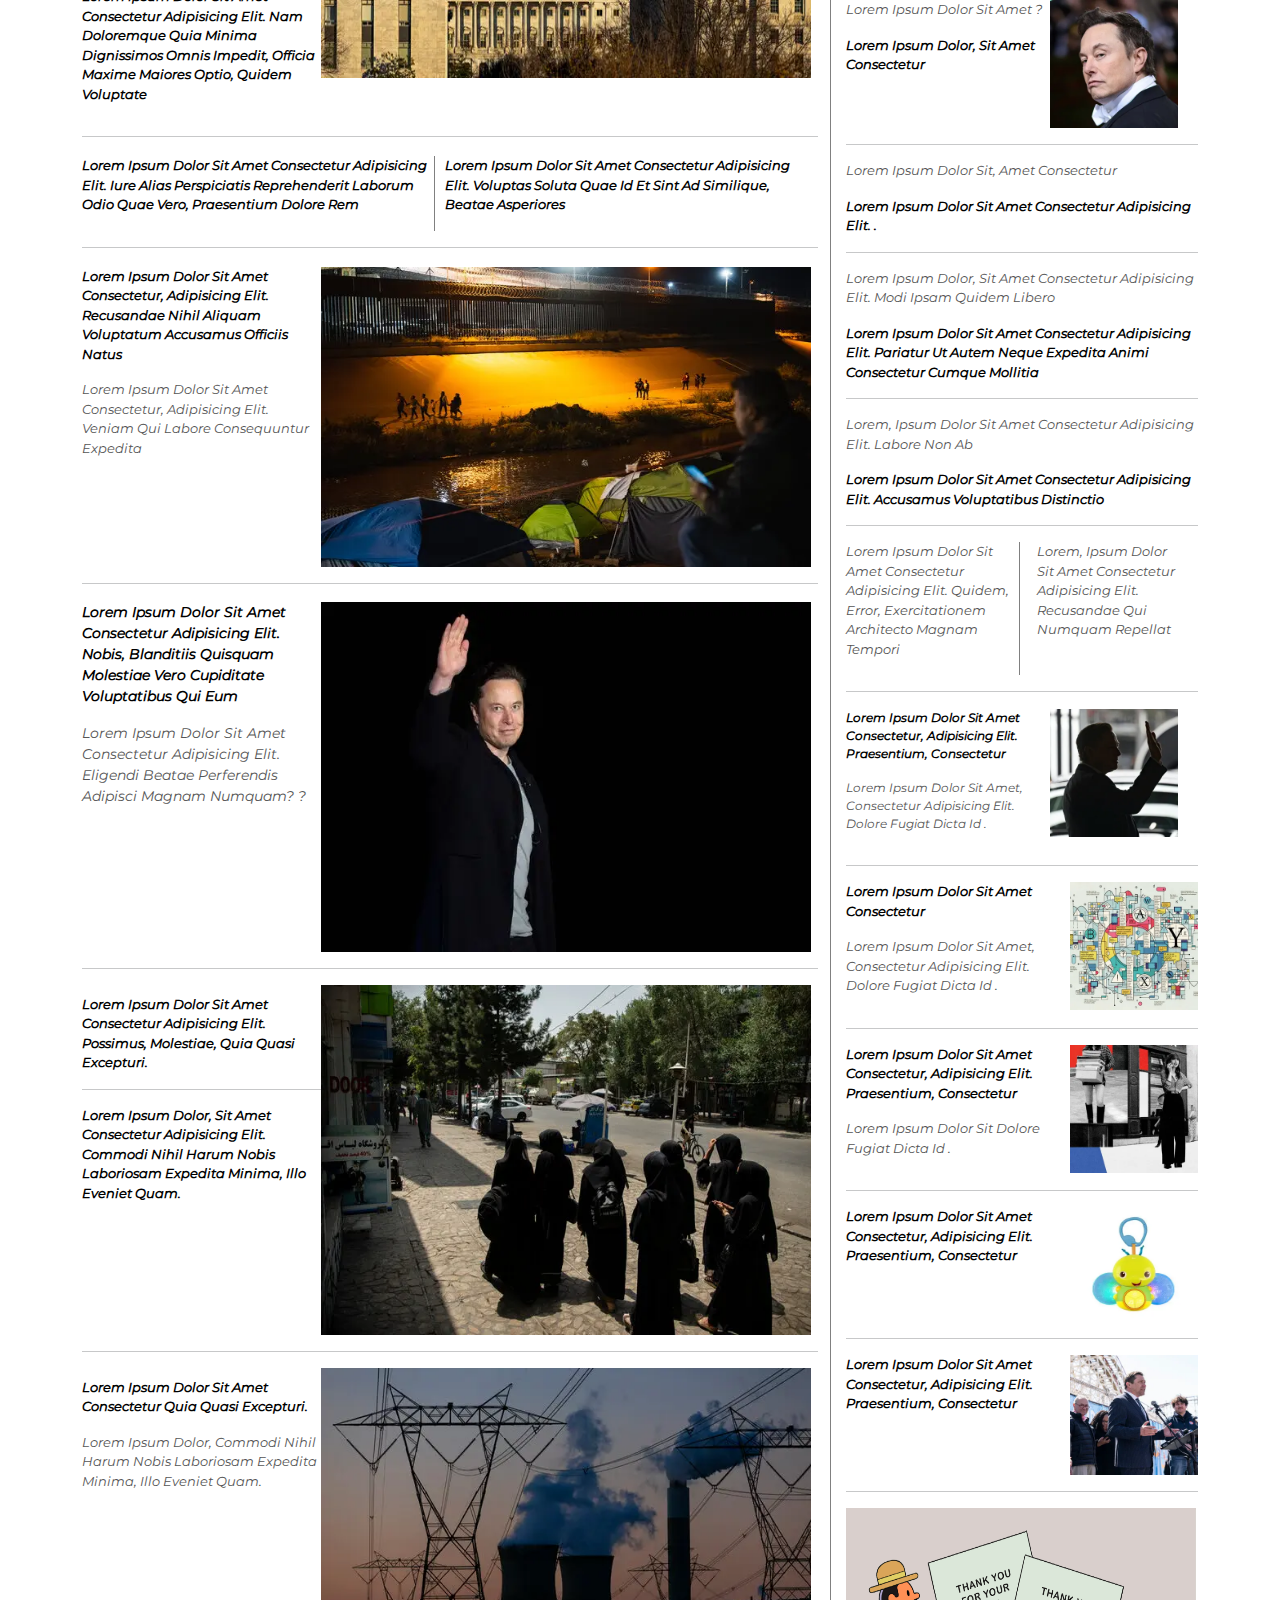
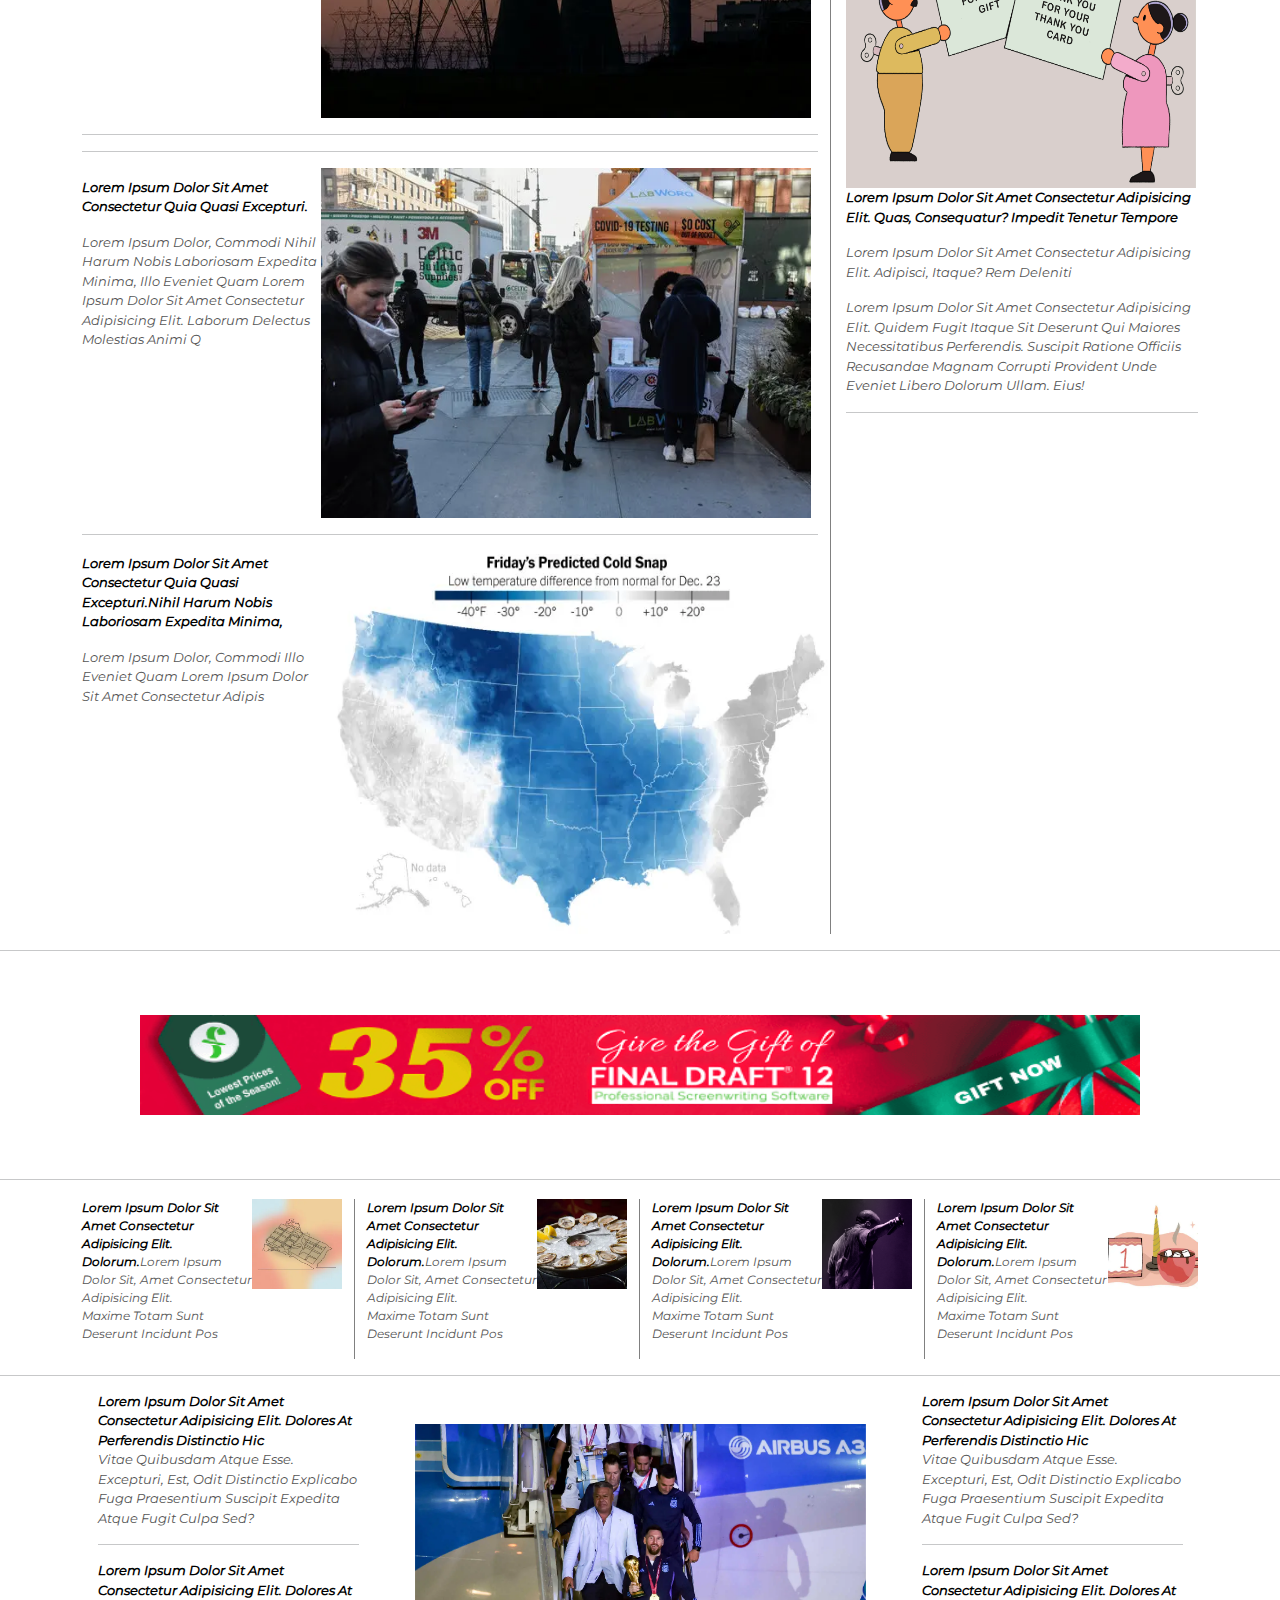
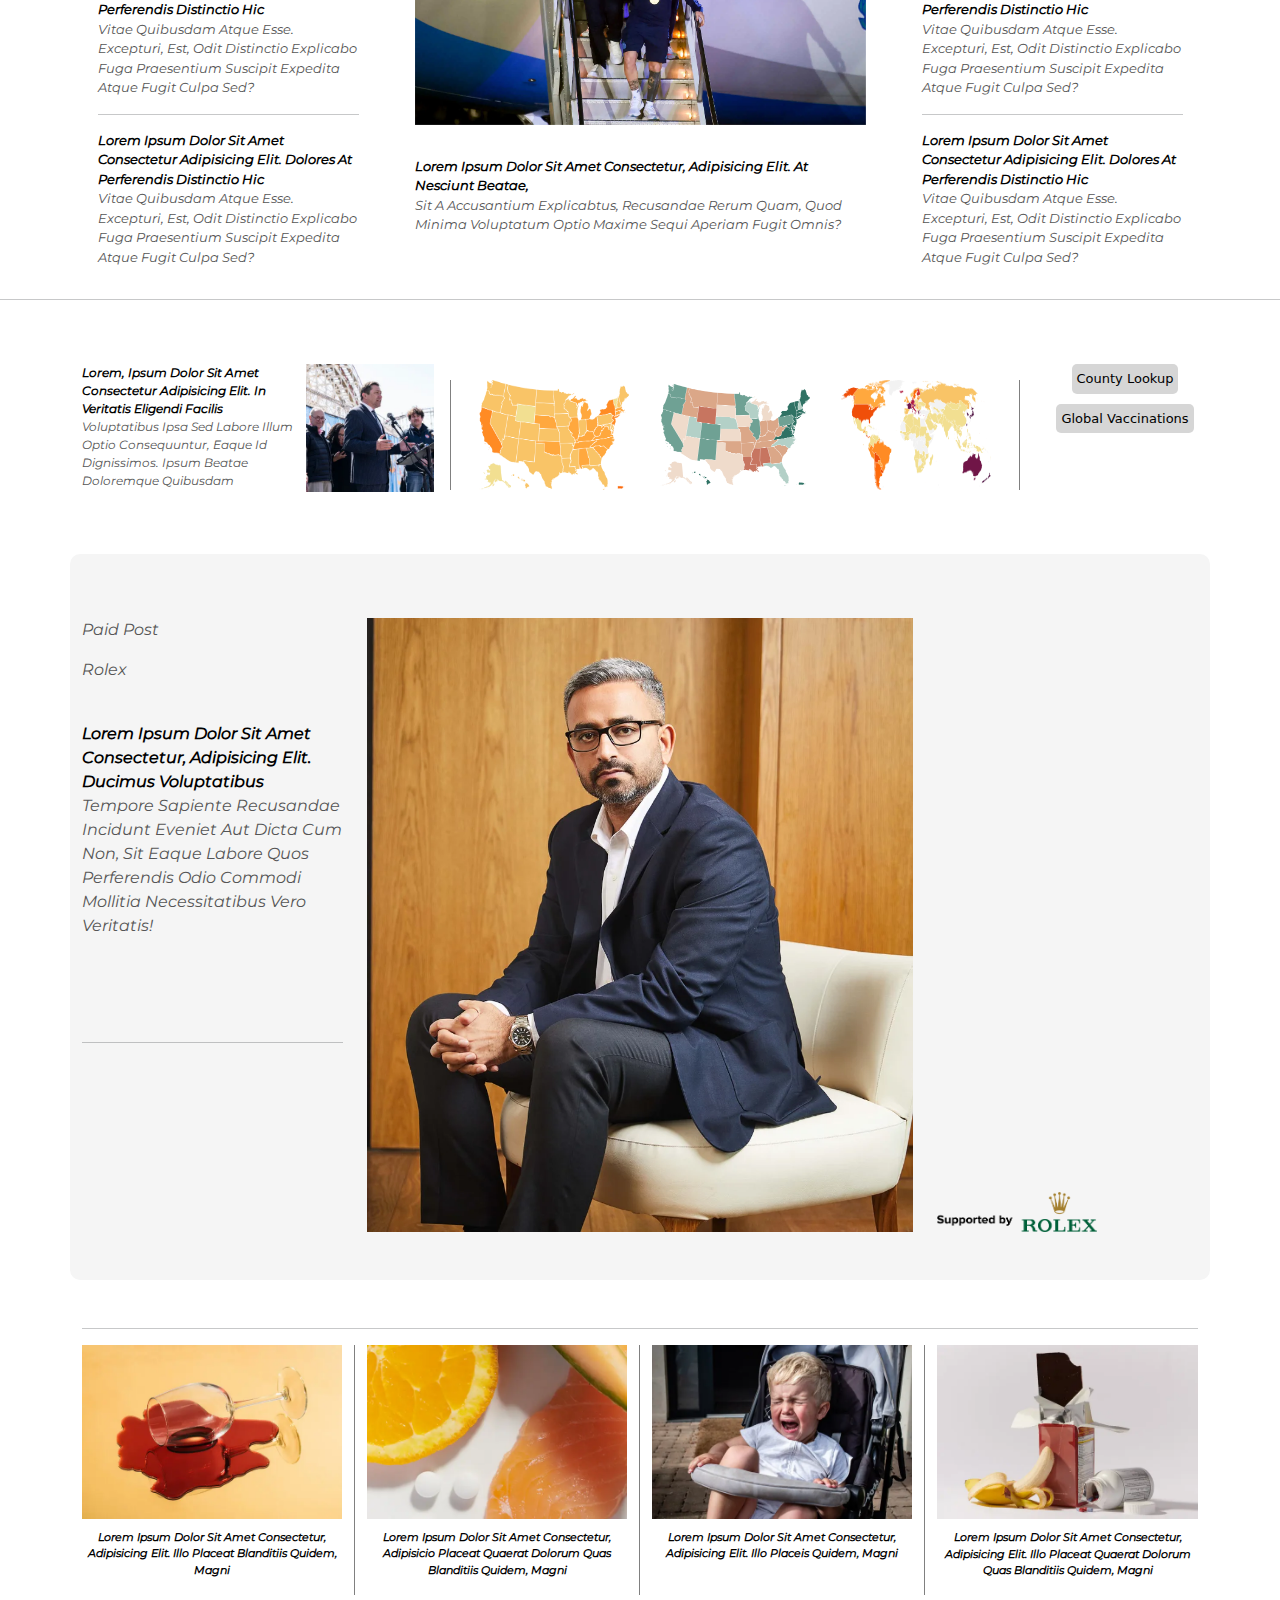
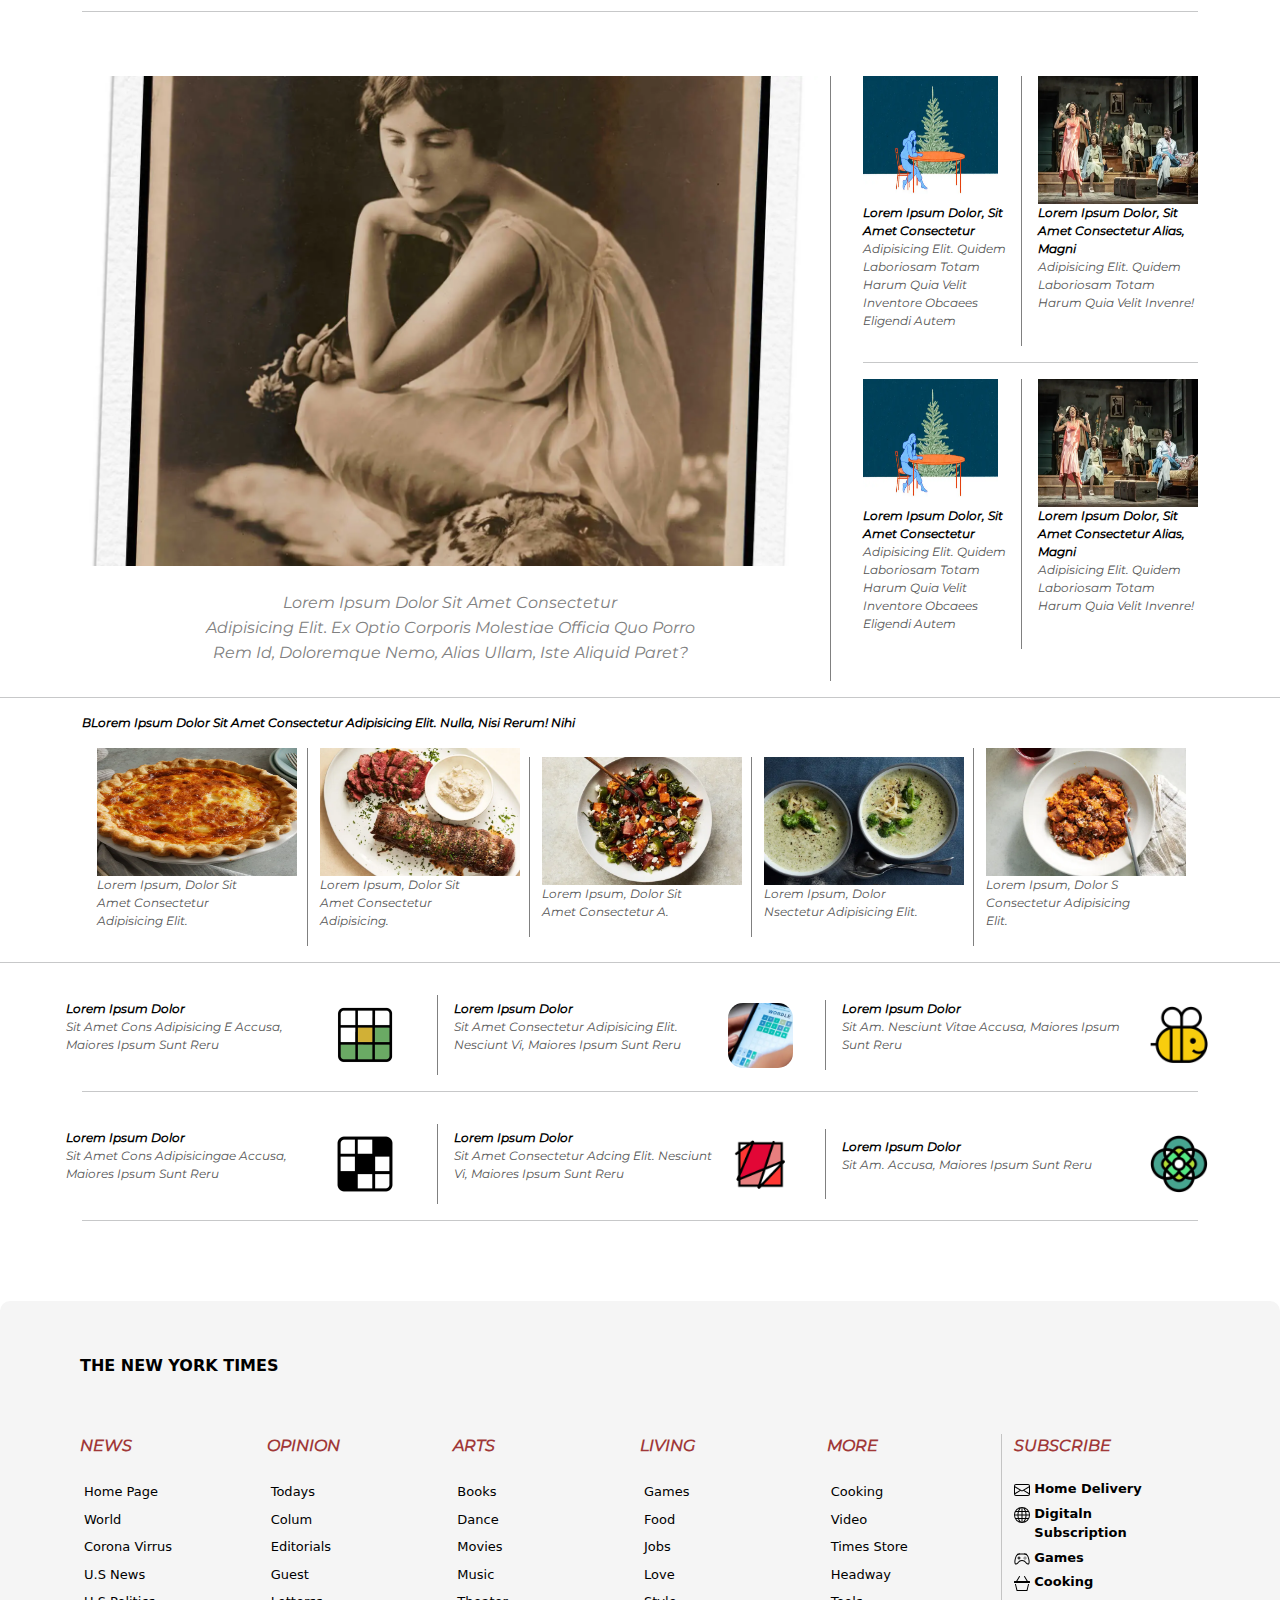
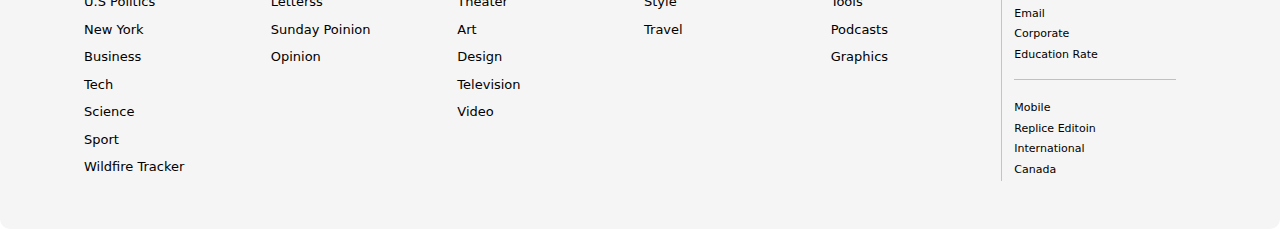
<file: sample2 newyork/index.html>
<!DOCTYPE html>
<html lang="en">

<head>
    <meta charset="UTF-8">
    <meta http-equiv="X-UA-Compatible" content="IE=edge">
    <meta name="viewport" content="width=device-width, initial-scale=1.0">
    <title>Document</title>
</head>
<link rel="stylesheet" href="css/bootstrap.min.css">
<link rel="stylesheet" href="css/style.css">

<body class="class" onload="sample()">
    <div class="divv1">
        <div class="div7">
            <div class="container divv3">

                <nav class="nav1 ">
                    <ul>
                        <li><a href="../index.html">HOME</a></li>
                        <li><a href="#">Sample</a>
                            <ul>
                                <li><a href="../sample1 wp/index.html">Sample one</a>
                                    <!-- <ul>
                                        <li><a href="#">n.y</a></li>
                                    </ul> -->
                                </li>
                                <!-- <li><a href="../cv/index.html">CV</a></li>
                                <li><a href="../business/">business</a></li> -->
                            </ul>
                        </li>
                        <li><a href="../business/index.html">business</a>


                        </li>
                        <li><a href="../cv/index.html">About me</a></li>
                        <!-- <li><a href="#">style</a>
                            <ul>
                                <li><a href="#">food</a></li>
                                <li><a href="#">travel</a></li>
                            </ul>
                        </li> -->
                        <!-- <li><a href="#">maganzine</a></li>
                        <li><a href="#">cooking</a>
                            <ul>
                                <li><a href="#">wirecutter</a></li>
                                <li><a href="#">games</a></li>
                            </ul>

                        </li> -->
                        <!-- <li><a href="#">the atheletic</a></li> -->
                        <div class="">
                            <form id="search" action="#" class="justifay-content-start" style="float:right;">
                                <input class="in1 form-control form-control-sm" disabled type="search" name="search"
                                    id="">
                                <input class="in2" type="submit" value="search">
                            </form>
                            <!-- <div class="divv">
                           
                            <li><a href="#">style</a></li>
                            <li><a href="#">arts</a></li>
                        </div> -->
                    </ul>

                </nav>
            </div>
        </div>





        <h1 class="h1"> the new york times </h1>
        <!--col left1-->
        <!--div1-div5 & row1 p1 hr1,2-->
        <div class="div1 container">
            <div class="row1 row">
                <div class="div2 col-md-8">
                    <div class="div3">
                        <div class="div4 col-md-4">
                            <p class=""><b> Lorem ipsum dolor sit, amet consectetur adipisicing elit. Ipsum quod
                                    commodi officia,
                                    dignissimos excepturi modi omnis quis, rem porro itaque assumenda. Rem sit nisi,
                                    cupiditate vel reiciendis at repudiandae repellendus.</b></p>
                            <p>Lorem ipsum dolor sit amet cvoluptatibus deserunt quod. Sequi veritatis
                                doloremque quisquam fugiat recusandae error impedit velit.</p>
                            <hr class="hr1">
                            <p>Lorem ipsum dolor sit amet consectetur, adipisicing elit. Sint exercitationem
                                repellendus,
                                aperiam id ad debitis cum in natus ratione minima tempore voluptates veritatis
                                necessitatibus aspernatur earum, dignissimos quae quis facilis!</p>
                        </div>
                        <div class="div5 col-md-4">
                            <img src="img/20trump-taxes-header-2pm-1-4296-threeByTwoSmallAt2X.webp" width="512"
                                height="430" alt="Not found!">
                        </div>
                    </div>
                    <hr class="hr2">
                    <!--col left2-->
                    <!--div11,12,13 hr3-->
                    <div class="div11">
                        <div class="div12">
                            <p>Lorem ipsum dolor, sit amet consectetur adipisicing elit. Ipsum debitis consectetur
                                culpa
                            </p>
                        </div>
                        <div class="div13">
                            <p>Lorem ipsum dolor sit, amet consectetur adipisicing elit. Saepe error perspiciatis
                                fugit
                            </p>
                        </div>
                    </div>
                    <hr class="hr3">
                    <!--col left3-->
                    <!--div1,15,16 hr5,6-->
                    <div class="div14">
                        <div class="div15 col-md-4">
                            <p>Lorem ipsum dolor sit amet consectetur, adipisicing elit. Magni sequi pariatur vel
                                neque
                                laudantium dicta accusamus? Perferendis libero blanditiis, ullam, sed debitis
                                nostrum
                                officia excepturi </p>
                            <hr class="hr5">
                            <p>Lorem, ipsum dolor sit amet consectetur adipisicing elit. Quisquam deleniti quasi
                                reiciendis
                                ducimus repudiandae. Magni quod inventore natus cumque dicta error quaerat nobis
                                voluptatem
                                nemo.</p>
                        </div>
                        <div class="div16 col-md-4">
                            <img src="img/20dc-prexy-1-a511-threeByTwoSmallAt2X-v2.webp" width="490" height="390"
                                alt="Not found!">
                        </div>
                    </div>
                    <hr class="hr6">
                    <!--col left4-->
                    <!--div20,21,22 hr8-->
                    <div class="div20">
                        <div class="div21 col-md-4">
                            <p><b> Lorem ipsum dolor sit, amet consectetur adipisicing elit. Fugit perspiciatis
                                    sunt,
                                    provident</b></p>
                            <p>Lorem, ipsum dolor sit amet consectetur adipisicing elit. Ad cumque animi minus unde
                                reiciendis, ex commodi dicta eligendi deserunt eius aliquid explicabo, esse </p>
                            <hr>
                            <p><b>Lorem ipsum, dolor sit amet consectetur adipisicing elit. Nihil et fugit
                                    praesentium
                                </b>
                            </p>
                            <p><b>Lorem ipsum dolor sit amet consectetur adipisicing elit. Nam doloremque quia
                                    minima
                                    dignissimos omnis impedit, officia maxime maiores optio, quidem voluptate </b>
                            </p>

                        </div>
                        <div class="div22 col-md-4">
                            <img src="img/20dc-spending--1-467a-threeByTwoSmallAt2X.webp" width="490" height="390"
                                alt="">
                        </div>
                    </div>
                    <hr class="hr8">
                    <!--col left5-->
                    <!--div25,26,27 hr10-->
                    <div class="div25">
                        <div class="div26">
                            <p><b>Lorem ipsum dolor sit amet consectetur adipisicing elit. Iure alias perspiciatis
                                    reprehenderit laborum odio quae vero, praesentium dolore rem </b></p>

                        </div>
                        <div class="div27">
                            <p><b>Lorem ipsum dolor sit amet consectetur adipisicing elit. Voluptas soluta quae id
                                    et
                                    sint
                                    ad similique, beatae asperiores </b></p>
                        </div>
                    </div>
                    <hr class="hr10">
                    <!--col left6-->
                    <!--div28,29,30 hr11-->
                    <div class="div28">
                        <div class="div29 col-md-4">
                            <p><b>Lorem ipsum dolor sit amet consectetur, adipisicing elit. Recusandae nihil aliquam
                                    voluptatum accusamus officiis natus </b></p>
                            <p>Lorem ipsum dolor sit amet consectetur, adipisicing elit. Veniam qui labore
                                consequuntur
                                expedita</p>
                        </div>
                        <div class="div30 col-md-4">
                            <img src="img/20dc-title42-1-31cd-threeByTwoSmallAt2X.webp" width="490" height="300" alt="">
                        </div>
                    </div>
                    <hr class="hr11">

                    <!--col left7-->
                    <!--div37,38,39 hr15-->
                    <div class="div37">
                        <div class="div38 col-md-4">
                            <p><b>Lorem ipsum dolor sit amet consectetur adipisicing elit. Nobis, blanditiis
                                    quisquam
                                    molestiae vero cupiditate voluptatibus qui eum </b></p>
                            <p>Lorem ipsum dolor sit amet consectetur adipisicing elit. Eligendi beatae perferendis
                                adipisci
                                magnam numquam? ?</p>

                        </div>
                        <div class="div39 col-md-4">
                            <img src="img/20twitter-1-0b27-threeByTwoSmallAt2X.webp" width="490" height="350" alt="">

                        </div>
                    </div>
                    <hr class="hr15">
                    <!--col left8-->
                    <!--div40,41,42-->
                    <div class="div40">
                        <div class="div41 col-md-4">
                            <p><b>Lorem ipsum dolor sit amet consectetur adipisicing elit. Possimus, molestiae, quia
                                    quasi
                                    excepturi.</b></p>
                            <hr>
                            <p><b>Lorem ipsum dolor, sit amet consectetur adipisicing elit. Commodi nihil harum
                                    nobis
                                    laboriosam expedita minima, illo eveniet quam.</b></p>

                        </div>
                        <div class="div42 col-md-4">
                            <img src="img/20afghan-women1-1-0518-threeByTwoSmallAt2X.webp" width="490" height="350"
                                alt="">
                        </div>
                    </div>
                    <hr class="hr">
                    <!--col left9-->
                    <!--div46,47,48-->
                    <div class="div46">
                        <div class="div47 col-md-4">
                            <p><b>Lorem ipsum dolor sit amet consectetur quia quasi excepturi.</b></p>
                            <p>Lorem ipsum dolor, Commodi nihil harum nobis laboriosam expedita minima, illo eveniet
                                quam.
                            </p>

                        </div>
                        <div class="div48 col-md-4">
                            <img src="img/00google-energy-2-1-8a8a-threeByTwoSmallAt2X.webp" width="490" height="350"
                                alt="">
                        </div>
                    </div>
                    <hr class="hr">
                    <hr class="hr">
                    <!--col left10-->
                    <!--div49,50,51-->
                    <div class="div49">
                        <div class="div50 col-md-4">
                            <p><b>Lorem ipsum dolor sit amet consectetur quia quasi excepturi.</b></p>
                            <p>Lorem ipsum dolor, Commodi nihil harum nobis laboriosam expedita minima, illo eveniet
                                quam
                                Lorem ipsum dolor sit amet consectetur adipisicing elit. Laborum delectus molestias
                                animi q
                            </p>

                        </div>
                        <div class="div51 col-md-4">
                            <img src="img/20ny-covid-SWAP-1-f58c-threeByTwoSmallAt2X.webp" width="490" height="350"
                                alt="">
                        </div>
                    </div>
                    <hr class="hr">
                    <!--col left11-->
                    <!--div52,53,54-->
                    <div class="div52">
                        <div class="div53 col-md-4">
                            <p><b>Lorem ipsum dolor sit amet consectetur quia quasi excepturi.nihil harum nobis
                                    laboriosam
                                    expedita minima,</b></p>
                            <p>Lorem ipsum dolor, Commodi illo eveniet quam Lorem ipsum dolor sit amet consectetur
                                adipis

                        </div>
                        <div class="div54 col-md-4">
                            <img src="img/g-0-promo-threeByTwoSmallAt2X-v3.webp" width="520" height="380" alt="">
                        </div>
                    </div>
                </div>
                <!--col right1-->
                <!--div6,7 p2 hr4-->
                <div class=" div6 col-md-4">
                    <div class="div7">
                        <img src="img/14NocheBuena1-1-4349-threeByTwoSmallAt2X.webp" width="400" height="256" alt="">
                        <p class="p2">Lorem ipsum dolor sit, amet consectetur adipisicing elit. Enim delectus
                            praesentium
                            nisi
                            recusandae error.</p>
                        <p>Lorem ipsum dolor sit amet consectetur adipisicing elit. Fugiat voluptatibus praesentium
                            aperiam
                            dolore veniam expedita tenetur et, pariatur.</p>
                        <hr class="hr4">
                        <!--col right2-->
                        <!--div8,9,10 hr7-->
                        <div class="div8">
                            <div class="div9">
                                <img src="img/14NocheBuena1-1-4349-threeByTwoSmallAt2X.webp" width="160" height="110"
                                    alt="Not found!">
                                <P>Lorem, ipsum dolor sit amet consectetur adipisicing elit. Asperiores et </P>
                            </div>
                            <div class="div10">
                                <img src="img/20ATHOMEWITH-CHAN-1-3ad1-threeByTwoSmallAt2X.webp" width="160"
                                    height="110" alt="Not found!">
                                <P>Lorem ipsum dolor sit amet, consectetur adipisicing elit. Exercitationem .</P>
                            </div>
                        </div>
                    </div>
                    <hr class="hr7">

                    <!--col right3-->
                    <!--div17,18,19 h4 hr8-->
                    <div class="div19">
                        <h4 class="h4">opinion</h4>
                        <div class="div17">
                            <p>Lorem ipsum dolor sit amet consectetur adipisicing elit. Corrupti </p>
                            <div class="div18">
                                <p><b> Lorem ipsum dolor sit amet consectetur adipisicing elit. Ab quidem
                                        consequatur
                                        tempore,
                                        molestias distinctio accusamus quasi?</b></p>
                                <p>Lorem ipsum dolor sit amet consectetur adipisicing </p>
                                <a class="aa1 " href="#">i doubled down.</a><a class="aa1 mt-3" href="#">i came
                                    around.</a>
                            </div>
                        </div>
                    </div>
                    <hr class="hr8">
                    <!--col right4-->
                    <!--div23,24 hr9-->
                    <div class="div23">
                        <div class="div24">
                            <p>Lorem ipsum dolor sit amet consectetur </p>
                            <p><b> Lorem ipsum dolor sit amet consectetur adipisicing elit. Ipsa officiis enim
                                    qui!?</b>
                            </p>
                            <hr>
                            <p>Lorem ipsum dolor consectetur </p>
                            <p><b> Lorem ipsum dolorIpsa officiis enim qui!?</b></p>
                            <hr>
                            <p>Lorem ipsum amet consectetur </p>
                            <p><b>Lorem ipsum dolor sit amet con officiis enim qui!?</b></p>
                            <hr class="hr9">
                        </div>
                    </div>
                    <!--col right5-->
                    <!--div30,31 hr12-->
                    <div class="div30">
                        <div class="div31">
                            <p>Lorem ipsum dolor sit amet ?</p>
                            <p><b>Lorem ipsum dolor, sit amet consectetur </b></p>
                        </div>
                        <div class="32">
                            <img src="img/19krugman1-1-07ef-square320-v2.webp" width="128" height="128" alt="">
                        </div>
                    </div>
                    <hr class="hr12">
                    <!--col right6-->
                    <!--div32,33 hr13-->
                    <div class="div32">
                        <div class="div33">
                            <p>Lorem ipsum dolor sit, amet consectetur </p>
                            <p><b>Lorem ipsum dolor sit amet consectetur adipisicing elit. .</b></p>
                            <hr>
                            <p>Lorem ipsum dolor, sit amet consectetur adipisicing elit. Modi ipsam quidem libero
                            </p>
                            <p><b>Lorem ipsum dolor sit amet consectetur adipisicing elit. Pariatur ut autem neque
                                    expedita
                                    animi consectetur cumque mollitia</b></p>
                            <hr>
                            <p>Lorem, ipsum dolor sit amet consectetur adipisicing elit. Labore non ab </p>
                            <p><b>Lorem ipsum dolor sit amet consectetur adipisicing elit. Accusamus voluptatibus
                                    distinctio</b></p>
                            <hr class="hr13">
                        </div>
                    </div>
                    <!--col right8-->
                    <!--div34,35,36 hr14-->
                    <div class="div34">
                        <div class="div35">
                            <p>Lorem ipsum dolor sit amet consectetur adipisicing elit. Quidem, error,
                                exercitationem
                                architecto
                                magnam tempori</p>
                        </div>
                        <div class="div36">
                            <p>Lorem, ipsum dolor sit amet consectetur adipisicing elit. Recusandae qui numquam
                                repellat
                            </p>
                        </div>
                    </div>
                    <hr class="hr14">
                    <!--col right9-->
                    <!--div43,44,45-->
                    <div class="div43">
                        <div class="div44">
                            <p><b>Lorem ipsum dolor sit amet consectetur, adipisicing elit. Praesentium,
                                    consectetur</b>
                            </p>
                            <p>Lorem ipsum dolor sit amet, consectetur adipisicing elit. Dolore fugiat dicta id .
                            </p>
                        </div>
                        <div class="div45">
                            <img src="img/00tesla-01-1-0395-square320.webp" width="128" height="128" alt="">
                        </div>
                    </div>
                    <hr>



                    <!--col right10-->
                    <!--div55,56,57-->
                    <div class="div55">
                        <div class="div56">
                            <p><b>Lorem ipsum dolor sit amet consectetur</b></p>
                            <p>Lorem ipsum dolor sit amet, consectetur adipisicing elit. Dolore fugiat dicta id .
                            </p>
                        </div>
                        <div class="div57">
                            <img src="img/00google-killer-square320.webp" width="128" height="128" alt="">
                        </div>
                    </div>
                    <hr>
                    <!--col right11-->
                    <!--div58,59,60-->
                    <div class="div58">
                        <div class="div59">
                            <p><b>Lorem ipsum dolor sit amet consectetur, adipisicing elit. Praesentium,
                                    consectetur</b>
                            </p>
                            <p>Lorem ipsum dolor sit Dolore fugiat dicta id .</p>
                        </div>
                        <div class="div60">
                            <img src="img/08mag-screenland-square320-v2.webp" width="128" height="128" alt="">
                        </div>
                    </div>
                    <hr>
                    <!--col right12-->
                    <!--div61,62,63-->
                    <div class="div61">
                        <div class="div62">
                            <p><b>Lorem ipsum dolor sit amet consectetur, adipisicing elit. Praesentium,
                                    consectetur</b>
                            </p>

                        </div>
                        <div class="div63">
                            <img src="img/23Buggie-01-1-e267-square320.webp" width="128" height="115" alt="">
                        </div>
                    </div>
                    <hr>
                    <!--col right13-->
                    <!--div64,65,66-->
                    <div class="div64">
                        <div class="div65">
                            <p><b>Lorem ipsum dolor sit amet consectetur, adipisicing elit. Praesentium,
                                    consectetur</b>
                            </p>

                        </div>
                        <div class="div66">
                            <img src="img/00ny-council-square320.webp" width="128" height="120" alt="">
                        </div>
                    </div>
                    <hr>
                    <!--col right13-->
                    <!--div67,68,69-->
                    <div class="div67">
                        <div class="div68">
                            <img src="img/10giftguide-thank-you-notes-threeByTwoMediumAt2X.webp" width="350"
                                height="280" alt="">

                        </div>
                        <div class="div69">
                            <p><b>Lorem ipsum dolor sit amet consectetur adipisicing elit. Quas, consequatur?
                                    Impedit
                                    tenetur tempore</b></p>
                            <p>Lorem ipsum dolor sit amet consectetur adipisicing elit. Adipisci, itaque? Rem
                                deleniti
                            </p>
                            <p>Lorem ipsum dolor sit amet consectetur adipisicing elit. Quidem fugit itaque sit
                                deserunt
                                qui
                                maiores necessitatibus perferendis. Suscipit ratione officiis recusandae magnam
                                corrupti
                                provident unde eveniet libero dolorum ullam. Eius!</p>
                        </div>
                    </div>
                    <hr>
                </div>
            </div>
        </div>
        <hr>
        <!--section1-->
        <!--div70-->
        <section>
            <div class="div70">
                <img src="img/11268243263736615132.png" width="1000" height="100" alt="Not found!">
            </div>
        </section>
        <hr>
        <!--section2 row1-->
        <!--div71,72,73 row2-->
        <section>
            <div class="div71 container">
                <div class="row2 row ">
                    <div class="div73 col-md-3">
                        <p><b> Lorem ipsum dolor sit amet consectetur adipisicing elit. Dolorum.</b>Lorem ipsum
                            dolor
                            sit,
                            amet consectetur adipisicing elit. <br> Maxime totam sunt deserunt incidunt pos</p>

                        <img src="img/00cli-chocolate-illo-square320.webp" width="100" height="90" alt="Not found!">
                    </div>
                    <div class="div73 col-md-3">
                        <p><b> Lorem ipsum dolor sit amet consectetur adipisicing elit. Dolorum.</b>Lorem ipsum
                            dolor
                            sit,
                            amet consectetur adipisicing elit. <br> Maxime totam sunt deserunt incidunt pos</p>

                        <img src="img/20WTE-NYE-NL1-square320.webp" width="100" height="90" alt="Not found!">
                    </div>
                    <div class="div73 col-md-3">
                        <p><b> Lorem ipsum dolor sit amet consectetur adipisicing elit. Dolorum.</b>Lorem ipsum
                            dolor
                            sit,
                            amet consectetur adipisicing elit. <br> Maxime totam sunt deserunt incidunt pos</p>

                        <img src="img/06stillprocessing-kanye-audio-app-square320-v2.webp" width="100" height="90"
                            alt="Not found!">
                    </div>
                    <div class="div72 col-md-3">
                        <p><b> Lorem ipsum dolor sit amet consectetur adipisicing elit. Dolorum.</b>Lorem ipsum
                            dolor
                            sit,
                            amet consectetur adipisicing elit. <br> Maxime totam sunt deserunt incidunt pos</p>

                        <img src="img/sp-delight-01-promo-articleLarge-v2-square320.webp" width="100" height="90"
                            alt="Not found!">
                    </div>

                </div>
            </div>
            <hr class="hr">
        </section>
        <!--section3 row2-->
        <!--div74,75,76 row3 #img1 p3-->
        <section>
            <div class="div74 container">
                <div class="row3 row">
                    <div class="div75 col-md-3">
                        <p><b> Lorem ipsum dolor sit amet consectetur adipisicing elit. Dolores at perferendis
                                distinctio
                                hic</b><br> vitae quibusdam atque esse. Excepturi, est, odit distinctio explicabo
                            fuga
                            praesentium suscipit expedita atque fugit culpa sed?</p>
                        <hr>
                        <p><b> Lorem ipsum dolor sit amet consectetur adipisicing elit. Dolores at perferendis
                                distinctio
                                hic</b><br> vitae quibusdam atque esse. Excepturi, est, odit distinctio explicabo
                            fuga
                            praesentium suscipit expedita atque fugit culpa sed?</p>
                        <hr>
                        <p><b> Lorem ipsum dolor sit amet consectetur adipisicing elit. Dolores at perferendis
                                distinctio
                                hic</b><br> vitae quibusdam atque esse. Excepturi, est, odit distinctio explicabo
                            fuga
                            praesentium suscipit expedita atque fugit culpa sed?</p>

                    </div>
                    <div class="div76 col-md-5">
                        <div id="img1" class="carousel slide" data-bs-ride="carousel">
                            <div class="carousel-inner">
                                <div class="carousel-item active">
                                    <img src="img/1webp.webp" class="d-block w-100" alt="...">
                                </div>
                                <div class="carousel-item">
                                    <img src="img/2.webp" class="d-block w-100" alt="...">
                                </div>
                                <div class="carousel-item">
                                    <img src="img/3.jpg" class="d-block w-100" alt="...">
                                </div>
                            </div>
                            <p class="p3"><b> Lorem ipsum dolor sit amet consectetur, adipisicing elit. At nesciunt
                                    beatae,</b><br>
                                sit a accusantium explicabtus, recusandae rerum quam, quod minima voluptatum optio
                                maxime
                                sequi aperiam fugit omnis?</p>
                        </div>


                    </div>
                    <div class="div75 col-md-3">
                        <p><b> Lorem ipsum dolor sit amet consectetur adipisicing elit. Dolores at perferendis
                                distinctio
                                hic</b><br> vitae quibusdam atque esse. Excepturi, est, odit distinctio explicabo
                            fuga
                            praesentium suscipit expedita atque fugit culpa sed?</p>
                        <hr>
                        <p><b> Lorem ipsum dolor sit amet consectetur adipisicing elit. Dolores at perferendis
                                distinctio
                                hic</b><br> vitae quibusdam atque esse. Excepturi, est, odit distinctio explicabo
                            fuga
                            praesentium suscipit expedita atque fugit culpa sed?</p>
                        <hr>
                        <p><b> Lorem ipsum dolor sit amet consectetur adipisicing elit. Dolores at perferendis
                                distinctio
                                hic</b><br> vitae quibusdam atque esse. Excepturi, est, odit distinctio explicabo
                            fuga
                            praesentium suscipit expedita atque fugit culpa sed?</p>
                    </div>
                </div>
            </div>
            <hr class="hr">
        </section>
        <!--section4 row3-->
        <!--div77,78,79,80 a1.2 row4 -->
        <section>
            <div class="div77 container">
                <div class="row4 row">
                    <div class="div78 col-md-4">
                        <p><b> Lorem, ipsum dolor sit amet consectetur adipisicing elit. In veritatis eligendi
                                facilis</b><br> voluptatibus ipsa sed labore illum optio consequuntur, eaque id
                            dignissimos.
                            Ipsum beatae doloremque quibusdam</p>
                        <img src="img/00ny-council-square320.webp" width="128" height="128" alt="Not found!">

                    </div>
                    <div class="div79 col-md-6">
                        <img src="img/hotspots-state.png" width="150" height="110" alt="Not found!">
                        <img src="img/scoop-vaccine-distribution-tracker-threeByTwoSmallAt2X.png" width="150"
                            height="110" alt="Not found!">
                        <img src="img/hotspots.png" width="150" height="110" alt="Not found!">


                    </div>
                    <div class="div80 col-md-2">
                        <a class="a1" type="button" href="#">county lookup</a>

                        <a class="a2" type="button" href="#">global vaccinations</a>
                    </div>
                </div>
            </div>
        </section>
        <!--section5 row4-->
        <!--div81,82,83,84 row5-->
        <section>
            <div class="div81 container">

                <div class="row5 row">
                    <div class="div82 col-md-3">

                        <p>paid post</p>
                        <p>rolex</p>
                        <br>
                        <p><b>Lorem ipsum dolor sit amet consectetur, adipisicing elit. Ducimus voluptatibus
                            </b><br>
                            tempore sapiente recusandae incidunt eveniet aut dicta cum non, sit eaque labore quos
                            perferendis odio commodi mollitia necessitatibus vero veritatis!</p>
                        <br><br><br>
                        <hr>
                    </div>
                    <div class="div83 col-md-6">
                        <img src="img/rolex-tewari-hero.1.webp" class="img-fluid" alt="">

                    </div>
                    <div class="div84 col-md-3">
                        <img src="img/184169214583179111.png" width="160" height="40" alt="">

                    </div>
                </div>
            </div>
        </section>

        <!--section6 row5-->
        <!--div85,86,87 row6-->
        <section>
            <div class="div85 container">
                <hr class="hr">
                <div class="row row6">
                    <div class="div86 col-md-3">
                        <img src="img/23well-sober-curious1-threeByTwoSmallAt2X.webp" class="img-fluid" alt="">
                        <p><b>Lorem ipsum dolor sit amet consectetur, adipisicing elit. Illo placeat blanditiis
                                quidem,
                                magni </b></p>
                    </div>
                    <div class="div86 col-md-3">
                        <img src="img/28ASKWELL-B6-MENTAL-HEALTH1-threeByTwoSmallAt2X.webp" class="img-fluid" alt="">
                        <p><b>Lorem ipsum dolor sit amet consectetur, adipisicio placeat quaerat dolorum quas
                                blanditiis
                                quidem, magni </b></p>
                    </div>
                    <div class="div86 col-md-3">
                        <img src="img/22WELL-KIDS-ANGER2-threeByTwoSmallAt2X.webp" class="img-fluid" alt="">
                        <p><b>Lorem ipsum dolor sit amet consectetur, adipisicing elit. Illo placeis quidem, magni
                            </b>
                        </p>
                    </div>
                    <div class="div87 col-md-3">
                        <img src="img/26askwell-Carbs-USE-threeByTwoSmallAt2X.webp" class="img-fluid" alt="">
                        <p><b>Lorem ipsum dolor sit amet consectetur, adipisicing elit. Illo placeat quaerat dolorum
                                quas
                                blanditiis quidem, magni </b></p>
                    </div>
                </div>
                <hr class="hr">
            </div>
        </section>
        <!--section7 row6-->
        <!--div88-div96 row7-->
        <section>
            <div class="div88 container">
                <div class="row7 row">
                    <div class="div89 col-md-8">
                        <img src="img/00overlooked-munson-1-3581-threeByTwoMediumAt2X.webp" class="img-fluid" alt="">
                        <p>Lorem ipsum dolor sit amet consectetur <br> adipisicing elit. Ex optio corporis molestiae
                            officia
                            quo porro <br> rem id, doloremque nemo, alias ullam, iste aliquid paret?</p>
                    </div>
                    <div class="div90 col-md-4">
                        <div class="div93">
                            <div class="div91">
                                <img src="img/09Well-Holiday-Loneliness-threeByTwoSmallAt2X.webp" width="135"
                                    height="128" alt="Not found!">
                                <p><b>Lorem ipsum dolor, sit amet consectetur</b><br> adipisicing elit. Quidem
                                    laboriosam
                                    totam
                                    harum quia velit inventore obcaees eligendi autem </p>
                            </div>
                            <div class="div92">
                                <img src="img/13londontheater-1-threeByTwoSmallAt2X.webp" width="160" height="128"
                                    alt="Not found!">
                                <p><b>Lorem ipsum dolor, sit amet consectetur alias, magni</b><br> adipisicing elit.
                                    Quidem
                                    laboriosam
                                    totam
                                    harum quia velit invenre!</p>
                            </div>
                        </div>
                        <hr>
                        <div class="div94">
                            <div class="div95">
                                <img src="img/09Well-Holiday-Loneliness-threeByTwoSmallAt2X.webp" width="135"
                                    height="128" alt="Not found!">
                                <p><b>Lorem ipsum dolor, sit amet consectetur</b><br> adipisicing elit. Quidem
                                    laboriosam
                                    totam
                                    harum quia velit inventore obcaees eligendi autem </p>
                            </div>
                            <div class="div96">
                                <img src="img/13londontheater-1-threeByTwoSmallAt2X.webp" width="160" height="128"
                                    alt="Not found!">
                                <p><b>Lorem ipsum dolor, sit amet consectetur alias, magni</b><br> adipisicing elit.
                                    Quidem
                                    laboriosam
                                    totam
                                    harum quia velit invenre!</p>
                            </div>
                        </div>
                    </div>
                </div>
            </div>
            <hr class="hr">
        </section>
        <!--section8 row7-->
        <!--div97,98,99 row8-->
        <section>
            <div class="div98 container">
                <p><b> bLorem ipsum dolor sit amet consectetur adipisicing elit. Nulla, nisi rerum! Nihi</b></p>
                <div class="row8 row">
                    <div class="div97 col-md-2">
                        <img src="img/16COOKING-QUICHELORRAINE2-square640.webp" width="200" height="128"
                            alt="Not found!">
                        <p>Lorem ipsum, dolor sit amet consectetur adipisicing elit. </p>
                    </div>
                    <div class="div99 col-md-2">
                        <img src="img/15korex1-tenderloin-1-63ce-threeByTwoSmallAt2X.webp" width="200" height="128"
                            alt="Not found!">
                        <p>Lorem ipsum, dolor sit amet consectetur adipisicing. </p>
                    </div>
                    <div class="div99 col-md-2">
                        <img src="img/as-sweet-potatoes-spinach-feta-1-b638-threeByTwoSmallAt2X.webp" width="200"
                            height="128" alt="Not found!">
                        <p>Lorem ipsum, dolor sit amet consectetur a. </p>
                    </div>
                    <div class="div99 col-md-2">
                        <img src="img/merlin_145176507_bc41d6e8-6f9b-4515-bdcf-06553f74a5b2-threeByTwoSmallAt2X.webp"
                            width="200" height="128" alt="Not found!">
                        <p>Lorem ipsum, dolor nsectetur adipisicing elit. </p>
                    </div>
                    <div class="div99 col-md-2">
                        <img src="img/afg-stewed-lentils-1-ded9-threeByTwoSmallAt2X.webp" width="200" height="128"
                            alt="Not found!">
                        <p>Lorem ipsum, dolor s consectetur adipisicing elit. </p>
                    </div>
                </div>
            </div>
            <hr class="hr">
        </section>
        <!--section9 row8-->
        <!--div100,101,102-->
        <section class="sec9">

            <div class="div100 container">
                <div class="row9">
                    <div class="div101 col-md-4">
                        <p><b> Lorem ipsum dolor </b><br> sit amet cons adipisicing e accusa, maiores
                            ipsum sunt reru</p>
                        <img src="img/alpha-wordle-icon-new-square320-v3.webp" width="80" height="80" alt="Not found!">
                    </div>
                    <div class="div101 col-md-4">
                        <p><b> Lorem ipsum dolor </b><br> sit amet consectetur adipisicing elit. Nesciunt vi,
                            maiores
                            ipsum sunt reru</p>
                        <img src="img/wordle-top-square320.webp" width="65" height="65" alt="Not found!">
                    </div>
                    <div class="div102 col-md-4">
                        <p><b> Lorem ipsum dolor </b><br> sit am. Nesciunt vitae accusa, maiores
                            ipsum sunt reru</p>
                        <img src="img/spelling-bee-logo-bulletin-square320-v5.webp" width="70" height="70"
                            alt="Not found!">
                    </div>
                </div>
                <hr>
            </div>
            <!--section10 row9-->
            <!--div103,104,105 row10-->
            <div class="div103 container">
                <div class="row10">
                    <div class="div104 col-md-4 col-xs-6">
                        <p><b> Lorem ipsum dolor </b><br> sit amet cons adipisicingae accusa, maiores
                            ipsum sunt reru</p>
                        <img src="img/crossword-logo-nytgames-hires-square320-v3.webp" width="80" height="80"
                            alt="Not found!">
                    </div>
                    <div class="div104 col-md-4  col-xs-6 ">
                        <p><b> Lorem ipsum dolor </b><br> sit amet consectetur adcing elit. Nesciunt vi, maiores
                            ipsum sunt reru</p>
                        <img src="img/alpha-letterboxed-promo-1622145789727-square320.webp" width="65" height="65"
                            alt="Not found!">
                    </div>
                    <div class="div105 col-md-4  col-xs-6 ">
                        <p><b> Lorem ipsum dolor </b><br> sit am. accusa, maiores
                            ipsum sunt reru</p>
                        <img src="img/tiles-logo-nytgames-hi-res-square320-v4.webp" width="70" height="70"
                            alt="Not found!">
                    </div>
                </div>
                <hr>
            </div>
        </section>
        <!--section11 row10-->
        <!--div106-->
        <section>
            <div class="div106 container-fluid">

                <a class="a3" href="#">the new york times</a>
                <div class="row11 row">
                    <div class="div107 col-md-2">
                        <p>news</p>
                        <a href="#">home page</a>
                        <a href="#">world</a>
                        <a href="#">corona virrus</a>
                        <a href="#">u.s news</a>
                        <a href="#">u.s politics</a>
                        <a href="#">new york</a>
                        <a href="#">business</a>
                        <a href="#">tech</a>
                        <a href="#">science</a>
                        <a href="#">sport</a>
                        <a href="#">wildfire tracker</a>

                    </div>
                    <div class="div107  col-md-2">
                        <p>opinion</p>
                        <a href="#">todays </a>
                        <a href="#">colum</a>
                        <a href="#">editorials</a>
                        <a href="#">guest </a>
                        <a href="#">letterss</a>
                        <a href="#">sunday poinion</a>
                        <a href="#">opinion </a>

                    </div>
                    <div class="div107 col-md-2">
                        <p>arts</p>
                        <a href="#">books</a>
                        <a href="#">dance</a>
                        <a href="#">movies</a>
                        <a href="#">music</a>
                        <a href="#">theater</a>
                        <a href="#">art</a>
                        <a href="#">design</a>
                        <a href="#">television</a>
                        <a href="#">video</a>

                    </div>
                    <div class="div107 col-md-2">
                        <p>living</p>
                        <a href="#">games</a>
                        <a href="#">food</a>
                        <a href="#">jobs</a>
                        <a href="#">love</a>
                        <a href="#">style</a>
                        <a href="#">travel</a>


                    </div>
                    <div class="div107 col-md-2 ">
                        <p> more</p>
                        <a href="#">cooking</a>
                        <a href="#">video</a>
                        <a href="#">times store</a>
                        <a href="#">headway</a>
                        <a href="#">tools</a>
                        <a href="#">podcasts</a>
                        <a href="#">graphics</a>


                    </div>
                    <div class="div108 col-md-2">
                        <p>subscribe</p>
                        <a class="a4" href="#">home delivery</a>
                        <a class="a5" href="#">digitaln subscription</a>
                        <a class="a6" href="#">games</a>
                        <a class="a7" href="#">cooking</a>
                        <a href="#" class="a8">email</a>
                        <a href="#" class="a8">corporate</a>
                        <a href="#" class="a8">education rate</a>
                        <hr>

                        <a href="#" class="a8">mobile</a>
                        <a href="#" class="a8">replice editoin</a>
                        <a href="#" class="a8">international</a>
                        <a href="#" class="a8">canada</a>
                    </div>
                </div>
            </div>
        </section>

    </div>
    </div>





































    <script src="js/bootstrap.bundle.min.js"></script>
    <script src="js/javascr2.js"></script>
</body>

</html>
</file>
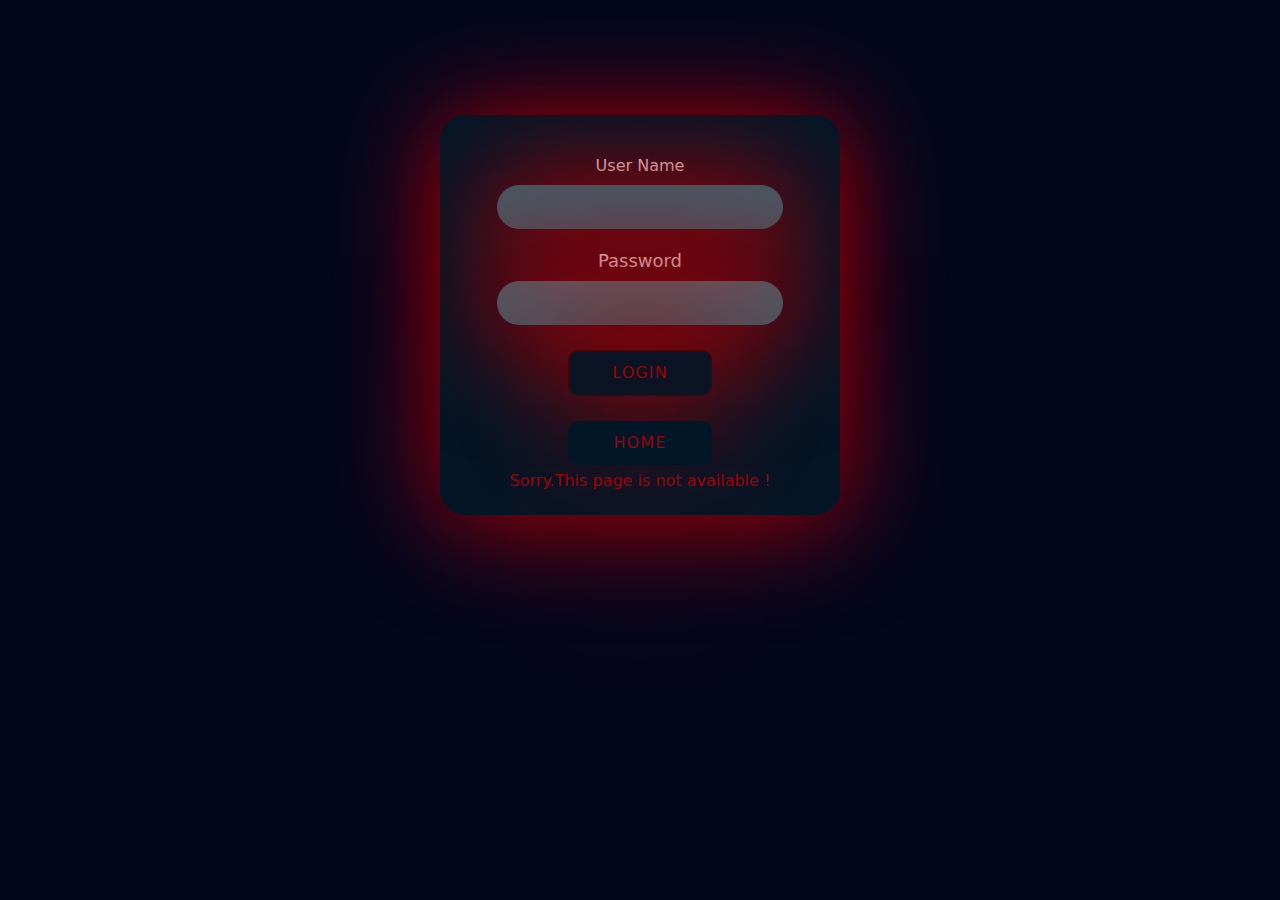
<file: myfamily/index2.html>
<!DOCTYPE html>
<html lang="en">

<head>
    <meta charset="UTF-8">
    <meta http-equiv="X-UA-Compatible" content="IE=edge">
    <meta name="viewport" content="width=device-width, initial-scale=1.0">
    <title>My Family</title>
    <link rel="stylesheet" href="css/style1.css">
    <link rel="stylesheet" href="css/bootstrap.css">
</head>

<body style="background:#03071e; overflow-y: auto;overflow-x: hidden;">
    <div class="div1">
        <form action="" class="form1">

            <label for="input1">user name</label><input type="text" id="input1" disabled>
            <br>
            <label for="input2" style="font-size: 18px;">password</label><input type="password" id="input2" disabled
                onkeydown="in1()">
            <br>
            <input type="button" value="login" id="btn1" onclick="login()">
            <br>
            <button class="button1" type="button"><a href="../index.html">HOME</a></button>
            <p class="mt-1" style="color: #9d0208;">Sorry.This page is not available !</p>
        </form>

    </div>
    <script src="js/bootstrap.bundle.js"></script>
    <script src="js/javascr.js"></script>
</body>

</html>
</file>
<file: cv/css/style.css>
* {
    box-sizing: border-box;
  }
body{
    background-color: #edf6f9;
    overflow-y: auto;
    overflow-x: hidden;
}
.div1{
   
    padding: 7px;
}


.menu-burger{
    width: 45px;
    height: 45px;
    border-radius: 10px;
    display: flex;
    justify-content: center;
    align-items: center;
    position: relative;
    margin-left: 10px; 
    z-index: 1;
    cursor: pointer;
  
   
}
.burger-inner{
  width: 30px;
  height: 4px;
  background: gray;
  border-radius: 20px;
  transition: all .5s ease;
  cursor: pointer;
}
.menu-burger .burger-inner::after,
.menu-burger .burger-inner::before{
    width: 30px;
    height: 4px;
    background: gray;
    border-radius: 20px;
    position: absolute;
    content: '';
transition: all .5s ease;
cursor: pointer;
}
.menu-burger  .burger-inner::after{
    transform:translateY(10px)
}
.menu-burger  .burger-inner::before{
    transform:translateY(-10px)
}

.menu-burger.open .burger-inner{
    transform: translate(40px);
    background: transparent;

}
.menu-burger.open .burger-inner::after{
transform: rotate(45deg);
background-color:white;
   
}
.menu-burger.open .burger-inner::before{
   background-color: white;
    transform: rotate(-45deg);
  
}
.div2{
    display: flex;
    justify-content: center;
    align-items: center;

}

.list{
   text-align: center;
    padding: 0;
    margin: 0;
    width: 100%;
    height: 60px;
    background: #1d3557;
    list-style-type: none;
    display: flex;
    justify-content: center;
    align-items: center;
    position: absolute;
    top: -10%;
    left: 0;
    color: white;
    cursor: pointer;
    transition: all .6s ease;
    text-transform: uppercase;
}.list li{
    font-family: robo-bi;
    font-size: 23px;
    margin: 0 20px;
 display: flex;
 text-align: center;
 justify-content: center;
 align-items: center;
    border-radius: 5px;
    cursor: pointer;
    transition: all 0.4s ease;
    letter-spacing: 2px;
  
 
   
}

.list a{
    color: inherit;
    text-decoration: none;
    font-size: inherit;
    font-family: inherit;
    padding: 5px 20px;
    
}

.list li:hover{
    background-color: white;
    color:#3f4347;
  
  
}
.menu-burger.open .list{
    top: -16px;
}


.row1{
    justify-content: center;
    align-items: center;
}

.div3{
    margin-top: 1rem;
 display: flex;
 justify-content: center;
 align-items: center;
    border-radius: 10px;
}


.div4{
    display: inline-block;
    margin: 20px;
    border-radius: 20px;
   
    overflow: hidden;
}
.img1{
   
    display: block;
    transition: transform .4s;

}

.img1:hover{
 
    cursor: pointer;
    transform: scale(1.1);
    transform-origin: 50% 50%;
   
}

.div5{
    color:#1d3557;
    font-family: robo-i;
    padding-left: 4rem;
    border-top: 2px solid  #e63946;
    border-bottom: 2px  solid  #e63946;
  
  
}
.div5 h1{
    margin-top: 5rem;
   
}
.div5 h4 {
    line-height: 35px;
    margin-bottom: 5rem;
    
}

.div7{
    margin-top: 4rem;
    width: 100%;
    background-color: #1d3557;
    height: 2px;
}
.div6{
    display: grid;
    justify-content: center;
    align-items: center;
    text-align: center;
    margin-top: 3rem;
    font-family: robo-bi;
    color: #455b7a;   
}

.div6 span {
    color: #e63946;
}

.div6 h1 {
    font-size: 35px;
}

.div6 h1 {
    font-size: 35px;
}
.div6 h4 {
   font-family: robo-i;
}


.sec1{

display: grid;
margin-top: 3rem;
justify-content: center;
align-items: center;

 
}



.div10{
    width: 100%;
    display: flex;
    justify-content: center;
align-items: center; 
margin: auto;  
  
}

.div10 h1{
 
    font-size: 25px;
    color: #1d3557;
    font-family: robo-i;
   

   
    
}

.div11{
    width: 100%;
   display: flex;
   justify-content: center;
   text-align: center;
   align-items: center;
   border: 5px ;
font-weight: 800;

   margin-top: 3rem;
   padding: 20px;

   background-color: #edf6f9!important;

 


   
  

}

@property --angle {
    syntax: "<angle>";
    initial-value: 0deg;
    inherits: false;
  }

  #moving-border {
   
    position: relative;
   
    
  }
  #moving-border::before,
  #moving-border::after {
    content: "";
    position: absolute;
    inset: -0.5rem;
    border-radius: 10px;
    z-index: -1;
    background: linear-gradient(var(--angle), 
     #1d3557, #fff,#1d3557);
    animation: rotate 10s linear infinite;
  }
  #moving-border::after {
    filter: blur(10px);
  }
  @keyframes rotate {
    0%     { --angle: 0deg; }
    100%   { --angle: 360deg;
    }
  }

/* jkjjkkl;l; */
.div11 ul {
    list-style-type: none;
    
    font-size:30px;
    text-align:center;
 

 
}

.div11 li{
    display:grid;
    grid-template-columns:auto auto auto auto;
    grid-gap:50px;
margin-top: 10%;
margin-left: 20%;
 


}
.div11  img {
 width: 45px;
margin-right: 8px;

}

.div11 h1{
    width:150px;
    height:60px;
    margin:auto;
    display:flex;
    justify-content:center;
    align-items:center;
    position:relative;
    cursor:pointer;
    font-family: robo-i;
}

.div11 h1::before,h1::after{
    content:'';
    position:absolute;
    width:0%;
    height:100%;
    transition:.3s all;
}

.div11 h1::before{
    left:0;
    border-top:2px solid #e63946;
}
.div11 h1::after{
    right:0;
    border-bottom:2px solid #e63946;
}

.div11 h1:hover{
    font-weight:bold;
    letter-spacing:2px;
   
}

.div11 h1:hover::after,.div11 h1:hover::before{
    width: 100%;
}
footer{
    margin-top: 8rem;

   text-align: center;
    background-color: #455b7a;
    color: #fff;
    font-family: robo-i;
    display: grid;
    justify-content: center;
    align-items: center;
    padding-top: 1rem;
   padding-bottom: 2rem;
 
    

    

}


.divv{
    width: 100%;
    text-align: center;
    display: grid;
    justify-content: center;
    align-items: center;
    padding-top: 2rem;
   
}
.divv1{
    text-align: center;
    display: flex;
    justify-content: center;
    align-items: center;

 
}
.divv1 img{
margin: 2px;
cursor: pointer;
transition: transform .2s;

}
.divv2 img{
   padding: 5px;
    cursor: pointer;
    transition: transform .2s;
}

.divv2 img:hover{
    -ms-transform: scale(1.5); 
    -webkit-transform: scale(1.5); 
    transform: scale(1.5);
         
 }
 .divv1 img:hover{
    -ms-transform: scale(1.5); 
    -webkit-transform: scale(1.5); 
    transform: scale(1.5);
         
 }

   
 












 




















@font-face {
    font-family:robo-bi ;
    src: url("../font/Roboto-BlackItalic.ttf");
}
@font-face {
    font-family:robo-b ;
    src: url("../font/Roboto-Bold.ttf");
}
@font-face {
    font-family:robo-bc ;
    src: url("../font/Roboto-BoldCondensed.ttf");
}
@font-face {
    font-family:robo-i ;
    src: url("../font/Roboto-Italic.ttf");
}
@font-face {
    font-family:mom ;
    src: url("../font/Mom«t___.ttf");
}
@font-face {
    font-family:type-m ;
    src: url("../font/Type\ Machine.ttf");
}

@media screen and (max-width:994PX) {
   .list{
    display:flex;
    border-radius: 10px;
    position: relative;
    width: 100% ;
    height: 80px;
   
  
   }
    .list li{
 font-size: 20px;
 padding: 15px 20px;
 font-weight:900;

 
    }

   .menu-burger{
  display: none;
 
   
 }

}


@media screen and (max-width: 660px) {
  
    .list{
        display:grid;
        border-radius: 10px;
        position: relative;
        height: fit-content;
        margin-top: 2rem;
        padding-bottom: 1rem;
        text-align: center;
       
      
       }
       .list li{
    margin-top: 10px;
        font-size: 20px;
        padding: 10px 
      
       
        
           }

     
 }
 @media screen and (max-width: 695px) {
    .list a{
      font-size: 19px;
      padding: 5px 10px;
    }

 
     
 }

@media screen and (max-width: 770px) {
   .div11{
    width: 100%;
  
    }
    .div10 h1{
        font-size: 20px;
    }
    .div6 h1{
        font-size: 25px;
    }

    
}

@media screen and (max-width:660px) {
    footer{
       width: 100%;
     
    }
  
     
 }
 @media screen and (max-width:660px) {
    .div11{
       width: fit-content;
     
    }
    
     
 }

 @media screen and (max-width:430px) {
    .div10{
       width: fit-content;
       display: block;
       
     
    }

    .div11{
        display: grid;
        width: 100%;
    }
  
     
 }

 @media screen and (max-width:540px) {
    .div10{
       width: fit-content;
       display: block;
     
    }

    .div11{
        display: grid;
        width: 100%;
    }
  
     
 }
 @media screen and (max-width:390px) {
    .div10{
       width: fit-content;
       display: block;

     
    }

    .div11{
        display: grid;
        width: 98%;
    }
  
     
 }
 @media screen and (max-width:360px) {
    .div10{
       width: fit-content;
       display: block;

     
    }

    .div11{
        display: grid;
       width: fit-content;
    }
  
     
 }
 @media screen and (max-width:375px) {
    .div10{
       width: fit-content;
       display: block;
   

     
    }

    .div11{
        display: grid;
       width: fit-content;
    
       overflow: hidden;
    }

  
  
     
 }
 @media screen and (max-width:360px) {
    .div10{
       width: fit-content;
       display: block;

     
    }

    .div11{
        display: grid;
       width: fit-content;
    }
  
     
 }
 @media screen and (max-width:414px) {
    .div10{
       width: fit-content;
       display: block;
       margin: auto;
       padding: auto;
       overflow: hidden;

     
    }

    .div11{
        display: grid;
       width: fit-content;
    }

    .dv5{
        text-align: center;
    }
  
     
 }
</file>
<file: sample1 wp/css/style.css>
body {
    font-family: body;
    text-transform: capitalize;

}
* {
    margin: 0;
    padding: 0;
    box-sizing: border-box;
}


.class {
    overflow-x: hidden;
    overflow-y: auto;
}

.roww{
    justify-content:center ;
    align-items: center;
    min-height: auto;
    display: flex;
}

.nav1 {
    background-color: #14213d;
margin-top:10px ;
    justify-content: center;
    align-items: center;
    border-radius: 10px;
    overflow: hidden;
display: flex;
text-align: center;
padding-top: 1%;
margin-bottom: 2rem;


}



.nav1 a{
    color: #fff !important;
  padding-left:20px !important;
  text-transform: uppercase;
}

.nav1 button{
    background-color: #f3722c!important;
    border: 0px !important;
    box-shadow: 0px 0px 0px !important;
 
}



 .navbar-toggler{
 border: 0px !important;
    width: 40px;
  text-align: center;
  display: grid;
    justify-content: center;
    align-items: center;
   

   
}
.navbar-toggler-icon{
    width: 20px;
   
    padding:0px;
    margin: 0px;
} 





.nav2{
    display: flex;
    overflow: hidden;
   
}

.nav2 a {
    color: #fff;

}

.img1 {
    margin-right: 40px;
}

.li3 a {
    text-decoration: none;
    border: 2px solid #fff;
    border-radius: 25px;
    justify-content: center;
    text-align: center;
    font-size: larger;
    background-color: orangered;
    padding: 6px;
  

}

.li3{

    transition-duration: 1s;
   
    
}
.li3:hover{
    transform: scale(0.9,0.9);

    
}




.div2 {
    position: relative;
    display: inline-flex;
    align-items: center;
    justify-content: center;
    overflow: hidden;
}


.div3 {
    position: absolute;
    top:65%;
    left:55%;
    display: flex;
    overflow: hidden;
    
    
}

.lii {
    border: 0px solid ;
    border-radius: 15px;
    background-color: rgb(255, 101, 46);
    font-size: 25px;
    list-style-type: none;
   
    padding: 5px;
   
}
.lii a{
    text-decoration: none;
}


.lii:hover{
    animation-name: anime1;
   animation-duration: 3s;
  
  animation-fill-mode:forwards;
  animation-timing-function:linear;
 


}
@keyframes anime1{
    0%{
        background-color:rgb(255, 101, 46);
        border-radius: 15px;
       
        
        
    }
    50%{
        background-color:orangered;
        transform: scale(1,1);
        border-radius: 30px 8px 30px 8px;

        
       
      
    }

    75%{
        background-color:orangered;
        transform: scale(1,1.1);
        border-radius: 8px 8px 8px 8px;
    }


    100%{
        background-color:orangered;
        transform: scale(1.1,1.1);
        border-radius: 8px 30px 8px 30px;

    }
}




   


.lii a {
    text-decoration: none;
    color: #ffffff;
    font-family: body1;
    font-weight: bolder;
  padding: 20px;
  
    

}

lii:hover {
    background-color: orangered;
   transform: scale(1.1,1.1);
    border-radius: 20px 7px 20px 7px;

}

.row1 {
    margin-top: 3rem;
}

.div4 {
    margin-top: 5rem;
    align-items: center;
    justify-content: center;
    overflow: hidden;
}

.div4 h2 {
    align-items: center;
    font-family: body1;
    font-size: 50px;
}

.div4 p {
    font-family: body2;
    margin-top: 2rem;
    font-size: 20px;
}

.div5 {
    display: grid;
    justify-content: center;
    align-items: center;
    margin-top: 2rem;
    overflow: hidden;
}
.div5 img{
    display: flex;
    margin: auto;
   
}
.div6 {
    justify-content: center;
    align-items: center;
    overflow: hidden;


}

.div6 h3 {
    font-family: body1;
    font-size: 25px;
    margin-top: 2rem;
    overflow: hidden;
}

.div6 p {
    font-family: body2;
    margin-top: 1rem;
    font-size: 20px;
}

.div6 ul {
    list-style-type: none;
   
}

.div6 a {
    color: orangered;
    font-family: body1;
    font-size: 20px;
  
    background-repeat: no-repeat;
    background-size: 40px;
    background-position: right;
    padding-right: 3.5rem;
    margin-top: 2rem;
    justify-content: center;
    align-content: center;
}

.div6 li{
    transition-duration: .4s;
    margin-top: 2rem;
}

.div6 li:hover{
 
  -ms-transform: scale(0.9,0.9); 
  -webkit-transform:scale(0.9,0.9); 
  transform: scale(0.9,0.9);
}

.row2 {
    margin-top: 6rem;
    justify-content: center;
    align-content: center;
}

.div7 {
   padding: auto;
  margin: auto;
    justify-content: center;
    align-content: center;
    overflow: hidden;

}

.div7 h3 {
    font-family: body1;
    font-size: 25px;
}

.div7 p {
    font-family: body2;
    font-size: 20px;
   
}

.div7 img {
    display: flex;
    justify-content: center;
    align-items: center;
    margin: auto;
  

}

.div8 {
    margin-top: 3rem;
    font-family: body2;
    font-size: 22px;
    background-color: rgb(240, 245, 248);
    border-radius: 10px;
    min-height: 150px;
    justify-content: center;
    align-items: center;
    font-weight: bold;
    background-image: url(../image/download.svg);
    background-repeat: no-repeat;
    background-size: 35px;
    background-position: top 50px left 20px;
    overflow: hidden;
}

.div8 p {
    padding: 60px;
    overflow: hidden;
}
.divv{
    margin-top: 10rem;
    justify-content: center;
    align-items: center;
    background: rgba(255, 72, 0, 0.993);
    position: relative;
    text-align: center;
    display: flex;

}



.div9 ul {
  justify-content: center;
  text-align: center;
  align-items: center;
 
}


.div9 {
    font-family: body1;
    margin-top: 3rem;
    min-height: 30rem;
    overflow: hidden;
    justify-content: center;
    align-items: center;
    text-align: center;


}

.div9 h3 {
    color: #fff;
    font-size: 35px;
    padding: 2rem;
}

.div9 h2 {
    color: #fff;
    font-size: 35px;
}

.div9 p {
    color: #fff;
    font-size: 25px;
}

.div9 li {
    list-style-type: none;
    background:#172153;
    border-radius: 7px;
    display: flex;
    text-align: center;
    justify-content: center;
    font-size: 20px;
    margin-top: 1rem;
    text-align: center;
    border: 2px solid orangered;
   
  
 




}


.div9 a {
    color: #fff;
    text-decoration: none;
    padding: 10px 15px;
    transition-duration: .5s;
   
   



}
.div9 a:hover {
    color: #fb5607;
  
    -ms-transform: scale(0.9,0.9); 
    -webkit-transform:scale(0.9,0.9); 
    transform: scale(0.9,0.9);
   
   


}


.div9 ul {
    margin-top: 2rem;
    margin-right: 1rem;
    justify-content: center;
    align-items: center;

}



.div10 {
    margin-top: 4rem;
    justify-content: center;
    align-items: center;
    font-family: body2;
    font-size: 20px;
}

.div10 h1 {
    font-family: body1;

    font-size: 35px;
}

.div10 b {
    font-family: body1;
}

.p1 {
    margin-top: 10rem;
}

.p2 {
    margin-top: 2rem;
}

.div10 a {
    text-decoration: none;
    color: #fff;
    justify-content: center;
    align-items: center;
    text-align: center;


}

.div10 button {
    list-style-type: none;
    background: orangered;
    border-radius: 7px;
    display: block;
    text-align: center;
    justify-content: center;
    font-size: 20px;
    margin-top: 2rem;
    width: fit-content;
    border: 2px solid orangered;
    padding: 5px 15px;
 transition: .6s;
   
 





}

.aa{
    padding: 5px 15px !important;
   

}

.div10 button:hover {
   
    -ms-transform: scale(0.9,0.9); 
    -webkit-transform:scale(0.9,0.9); 
    transform: scale(0.9,0.9);


}

.div10 ul {
    justify-content: center;
    align-items: center;
}

.row4 {
    justify-content: center !important;
    align-items: center !important;
    margin-top: 10rem;
    display: flex;
  



}

.div11 {
    background: #172153;
    min-height: 270px;
    border-radius: 15px;
    display: grid;
    text-align: center;
    justify-content: center !important;
    align-items: center !important;
    padding: 10px 10px;
   



}

.div11 h2 {
    color: #fff;
    margin: auto;
}

.div11 img {
 margin: auto;
  
}

.div12 {
    font-family: body2;
    justify-content: center !important;
    align-items: center !important;
    padding-left: 40px;
   
    margin-bottom: 2rem;



}

.div12 h2 {
    font-family: body1;
    font-size: 25px;


}

.div12 p {
    padding-top: 10px;
    font-family: body2;
    font-size: 20px;
}

.div13 {
    font-family: body2;
    justify-content: center !important;
    align-items: center !important;
    padding-left: 40px;

    margin-bottom: 2rem;


}

.div13 h2 {
    font-family: body1;
    font-size: 25px;


}

.div13 p {
    padding-top: 10px;
    font-family: body2;
    font-size: 20px;
}

.div14 {
    font-family: body2;
    justify-content: center !important;
    align-items: center !important;
    padding-left: 40px;
    padding-top: 2.5rem;
   
 
  


}

.div14 h2 {
    font-family: body1;
    font-size: 25px;


}

.div14 p {
    padding-top: 10px;
    font-family: body2;
    font-size: 20px;

}



.sec1 {
    background: rgb(240, 245, 248);

}

.row5 {
    justify-content: center;
    align-items: center;
    margin-top: 5rem;


}

.div15 {
    padding-top: 3rem;
    font-family: body1;
}

.div15 p {
    padding-top: 1rem;
    font-family: body2;

}

.div16 {
    justify-content: center;
    align-items: center;
    padding-top: 5rem;
    display: inline-flex;
    margin-right: 5rem;
}

.div17 {
    justify-content: center;
    align-items: center;
    padding-top: 5rem;


}

.div17 h3 {
    font-family: body1;
    padding-top: 2rem;
}

.div17 p {
    font-family: body2;
    padding-top: 2rem;
}

.div17 a {
    text-decoration: none;
    color: orangered;
    transition: 0.1s !;

    


}

.hr1 {
    width: 7rem;
    color: orangered;
}

.div17 a:hover {
    -ms-transform: scale(0.9,0.9); 
    -webkit-transform:scale(0.9,0.9); 
    transform: scale(0.9,0.9);
  
}

.div17 li {
    list-style-type: none;


}

.row6 {
    justify-content: center;
    align-items: center;
}

.sec2 {
    background: #172153;
    color: #fff;
    margin-top: 0rem;
    justify-content: center;
    align-items: center;
    max-height: 48rem;
   display:flex;
   overflow: hidden;
}

.div18 {
    justify-content: center;
    align-items: center;
    max-height: 50rem;


}

.div18 h1 {
    font-family: body1;
    padding-bottom: 4rem;
    font-size: 35px;
}

.div18 p {
    font-family: body2;
    font-size: 20px;
    padding-right: 4rem;

}

.div18 a {
    font-family: body1;
    text-decoration: none;
    list-style-type: none;
    font-size: 15px;
  transition: .6s;
    color: #fff;
   
}

.div18 li {
    list-style-type: none;
    padding-top: 3rem;
}

.h1 {

    margin-top: 10rem;
}



.div18 hr,
a:hover {
    -ms-transform: scale(0.9,0.9); 
    -webkit-transform:scale(0.9,0.9); 
    transform: scale(0.9,0.9);
  
}

.div20 {
    overflow: hidden;
    max-height: 50rem;
    justify-content: center;
    align-items: center;
    text-align: center;
   
   
  
  






}

#img1 {
    animation-name: image1;
    animation-duration: 5s;
    animation-iteration-count: infinite;
    animation-direction: alternate;
    animation-timing-function: linear;
    animation-fill-mode: forwards;
    position: relative;
 

  

   



}

@keyframes image1 {
    0% {
        transform: translateY(100%);
    }

    100% {
        transform: translateY(-100%);
    }


}

#img2 {
    animation-name: image2;
    animation-duration: 5s;
    animation-iteration-count: infinite;
    animation-direction: alternate-reverse;
    animation-timing-function: linear;
    animation-fill-mode: forwards;



}

@keyframes image2 {
    0% {
        transform: translateY(100%);
    }

    100% {
        transform: translateY(-100%);
    }

}

.div21 {
    justify-content: center;
    text-align: center;
    margin-top: 7rem;
    font-family: body1;
}

.div21 p {
    font-family: body2;
}

.div21 h1 {
    font-size: 50px;
}

.row7 {
    
    justify-content: center;

    align-items: center;
    margin-top: 10rem;
}

.div22 {

    align-items: center;
    justify-content: center;
}

.div22 h3 {
    font-family: body1;
    font-weight: bolder;
}

.div22 p {
    font-family: body2;
    font-weight: 600;
   
    padding-left: 10px;
}

.div22 img {
    margin-top: 0;
    padding-top: 0;
}

.div23 {

    align-items: center;
    justify-content: center;


}

.div23 h3 {
    font-family: body1;

}

.div23 p {
    font-family: body2;
    font-weight: 500;
    padding-top: 2rem;

}

.div24 {

    align-items: center;
    justify-content: center;
}

.div23 h4 {
    font-family: body1;

}

.div24 p {
    font-family: body2;
    font-weight: 500;
    padding-top: 2rem;

}

.row8 {
    justify-content: center;
    align-items: center;
}

.div25 {
    justify-content: center;
    align-items: center;
    text-align: center;
    margin-top: 5rem;
}



.div25 h1 {
    font-family: body1;

}

.div25 p {
    font-family: body2;
    font-weight: 500;
    margin-bottom: 5rem;
}

.div26 {
    justify-content: center;
    align-items: center;
}

.div26 p {
    font-family: body2;
}

.div26 h3 {
    font-family: body1;

}

.p3 {
    color: orangered;
    font-weight: bolder;
    font-size: 100px;


}

.sec3 {
    margin-top: 5rem;
    background: orangered;
    text-align: center;
    justify-content: center;
    align-items: center;
    min-height: 28rem;
}

.sec3 h1 {
    color: #fff;
    font-family: body1;
    padding-top: 2rem;
    font-size: 50px;


}

.div27 {
    justify-content: center;
    align-items: center;
}

.div27 h1 {
    margin-top: 2rem;

}

.ul1 {
    padding-top: 3rem;
    list-style-type: none;
    justify-content: center;
    align-items: center;
}

.li1 {
    color: orangered;
    background: #fff;
    background-image: url(../image/stopwatch.svg);
    background-repeat: no-repeat;
    background-position: left;
    display: inline-block;
    padding-left: 1.7rem;
    background-size: 22px;
    font-size: 30px;
    border: 2px solid #fff;
    border-radius: 5px;
    padding-right: 20px;
    font-family: body2;
    font-weight: bold;
    justify-content: center;
    align-items: center;

}

.li2 {
    margin-top: 3rem;
    list-style-type: none;
    display: inline-block;
    transition-duration: .6s;
   
   
    
  
}

.li2 a {
    text-decoration: none;
    color: #fff;
    background-color: #172153;
    border: 2px solid #172153;
   padding: 10px 15px;

    border-radius:15px;
    font-size: 22px;
    list-style-type: none;
    font-family: body1;
    text-align: center;
   

}

.li2:hover {
    -ms-transform: scale(0.9,0.9); 
    -webkit-transform:scale(0.9,0.9); 
    transform: scale(0.9,0.9);

}

.sec4{
    display: grid;
    margin: auto;
    margin-top: 4rem;
    padding: auto;
   
}

.div28{
    display: grid;
    justify-content: center;
    align-items: center;
}

.divv2{
    display: flex;
    justify-content: center;
    align-items: center;
}

.img3{
padding: 30px 15px;

    
 }
 

.div28 h2{
    font-family: body1;
    font-weight: bolder;
}

.div28 p{
    font-family: body2;
    font-weight: bold;
}

input[type=email]{
    border: 0.1px solid rgb(204, 204, 204);
    border-radius: 10px ;
    padding: 0.4rem;
  
   
}

input[type=button]{
   
    background: orangered;
    border-radius:20px 4px 20px 4px;
   border: 2px solid orangered;
   color: #fff;
  font-size: 20px;
  font-weight: bold;
padding: 5px 15px;


  font-family: body2;

  text-align: center;
  justify-content: center;
  align-items: center;
  transition-duration: 1s;

}

input[type=button]:hover{
    transform: scale(0.9,1);
}


.row10{
    display: flex;
    justify-content: center;
    align-items: center;
}
.div29 {
 
    display: grid;
   justify-content: center;
   align-items: center;
    padding-top: 40px;
   padding-right: 90px;
    margin: auto;
    

}

.div29 h3{
    font-family: body2;
    font-weight: bolder;



}

.div29 a{
    font-family: body2;
    text-decoration: none;
    color: black;
    font-weight: 550;
   
}
.div29 li{
  padding-top: 10px;
  list-style-type: none;
}

.div29 a:hover{
  
    color: gray;
  
}

.div30{
    display: grid;
   justify-content: center;
   align-items: center;
    padding-top: 40px;
    padding: auto;
    margin: auto;
    
   
   
    
}
.div30 a{
    text-decoration: none;
    color: black;
    font-family: body2;
    font-weight: 550;
  
}

.div30 a:hover{
    
    color: gray;
}




.div30 h3{
    font-family: body2;
    font-weight: bolder;
  
  
   
}


.div30 li{
    list-style-type: none;
    padding-top: 10px;
   
 
}

.div31{
    justify-content: center;
    align-items: center;
    
   

}








.div31 h3{
    padding-left: 25px;
    font-family: body2;
    font-weight: bolder;
    padding-top: 5rem;
}
.div31 li{
    list-style-type: none;
    padding-top: 10px;
    

}

.ul3 a:hover{
    color: gray;

}

.div31 a{
    text-decoration: none;
    color: black;
    font-family: body2;
    font-weight: 550;
    
}
.div32{
    min-height: 5rem;
    justify-content: center;
    align-items: center;

}

.div32 a{
    font-family: body2;
    padding-left: 5px;
    padding-right: 5px;
    text-decoration-color:#fff;

    color: black;
    transition-duration: 1s;
   
}


.div32 a:hover{
    text-decoration-color:black;
}

.div33{
    justify-content: center;
    align-items: center;
    
    
 
}

.div33 p{
    font-size: 10px;
 display: inline-flex;
    display: inline;
    padding-right: 5px;
    font-family: body2;
    font-weight: 800;
    
}

.div33 img{
    padding-right: 7px;
   

}
.di34{
    justify-content: center;
    align-items: center;
   
  
}
.div34 a{
    font-family: body2;
    padding-left: 5px;
    padding-right: 5px;
    text-decoration-color:#fff;
    color: black;
    transition-duration: 1s;
    float: right;
   
}


.div34 a:hover{
    text-decoration-color:black;
}


.container{
    display: grid;
    grid-template-columns:auto;

}

.div35{
    overflow: hidden;
  
    
 
}





@font-face {
    font-family: body;
    src: url(../font/Roboto-Black.ttf);
}

@font-face {
    font-family: body1;
    src: url(../font/GothamMedium.ttf);
}

@font-face {
    font-family: body2;
    src: url(../font/Roboto-Light.ttf);
}


@media screen and (max-width:375px) {
    body {



    }
  

}
@media screen and (max-width:767px) {
  .div29 {
  

    display: flex;
    justify-content: center;
    align-items: center;
    padding: auto !important;
    margin: auto !important;

    

    
    }

    .div30{

      display: flex;
      justify-content: center;
      align-items: center;
 
  
    }
    .div30,h3,li{
      
    }
    .img3{
       
    }

    .div31 h3,li{
       
    }
     .row10{
    
       
     
       

       
    }

    .div28 img {
     
      
    }  

}


.divv1{
   overflow: hidden;
}
</file>
<file: sample2 newyork/css/style.css>
body {
    text-transform: capitalize;



}

.class {
    overflow-x: hidden;
    overflow-y: auto;
}
 .divv1{
    overflow: hidden;
 }
.divv4{
    padding-top: 5px;
}





.nav1 ul{
    background-color: #fff;
    
}
.nav1 a{
    color: black;
    width: fit-content;
    text-align: center;
}
.nav1 a:hover{
    color: gray;
 
    
}
.nav1 ul li:hover{
    background-color:whitesmoke;
}

.nav1 ul ul {
    display: none;
}

.nav1 ul li:hover>ul {
    display: block;
    width: 100%;
   
    
}

.divv2 {
 
}

.nav1 {
  margin-top: 2rem;
    text-align: center;
    align-items: center;
    justify-content: center;
    
  
   
   

}

.nav1 a {
    font-family: mpluse;
    font-size: 18px;
    text-align: center;
    padding: 3px;
    letter-spacing: 1px;




}

.nav1 ul {
    
    box-shadow: 0px 0px 9px gray;
    padding: 10px 50px;
    border-radius: 5px;
    list-style-type: none;
    position: relative;
    display: block;
    min-height: 50px;
    justify-content: center;
    align-items: center;
    text-align: left;



}

.nav1 li {
    padding: 5px 20px;
    justify-content: end;
}

.nav1 ul:after {
    content: "";
    clear: both;
    display: block;
   
}

.nav1 ul li {
    float: left;
    position: relative;
    font-weight: bold;



}



.nav1 ul li:hover {

    border-radius: 5px;
    border: 0px ;
 
   


}



.nav1 ul li a {
    display: block;
    
    text-decoration: none;


}

.nav1 ul ul {
    

    padding: 0;
    position: absolute;
    top: 100%;
    left: 0%;
    width: 150px !important;
    height: auto;
    width: fit-content;
   

}

.nav1 ul ul li {
   
    float: none;
    text-align: left;
    position: relative;
    background-color: #fff;
    border-radius: 10px !important;
  
}
.nav1 ul ul li:nth-child(1) {
   
padding-top: 10px;
  
}

.nav1 ul ul li a:nth-child(2) {
    display: flex;

    padding: 10px 3px;
    color: black !important;
    text-align: left;
  



}

.nav1 ul ul li a:hover {
   
   
   
 


}

.nav1 ul ul ul {

    position: absolute;
    left: 100%;
    top: 10%;
    
}

.in2{
    display: inline-flex;
    font-family: roboto;
    font-weight:400;
   border-radius: 8px;
   border: 1px solid gray;
   color: gray;
   padding: 3px 5px;



}
.in1{
    display: inline-flex;
   
    border-radius: 8px;


}


form{
    display: inline-flex;

 
}


.divv{
    float: right;
 
}























.div1 {
    
    justify-content: center;
    align-items: center;


}




.div2 {

    justify-content: center;
    align-items: center;


}


.div3 {
    display: inline-flex;
    padding-right: 20px;
    align-items: center;


}









.div4 {
    justify-content: center;
    padding-right: 20px;
    align-items: center;



}

p {
    color: rgb(85, 85, 85);
    font-family: monster;

}

b {
    color: black;
}

.div4 p {
    font-size: 12px;

}



.h1 {
    font-size: 55px;
    margin: 4rem;
    justify-content: center;
    align-items: center;
    text-align: center;
    font-family: moder;
    letter-spacing: 2px;
   
    


}

.div5 {
    display: flex;
    padding-right: 20px;

    padding-left: 5px;
    padding-right: 5px;

    margin-top: 0;
    padding-top: 0;
    width: 100%;


}

.div5 img {
    padding-right: 20px;


}

.div6 {


    padding-left: 15px;
    margin-top: 0.8rem;
    border: 1px solid gray;
    border-top: 0;
    border-right: 0;
    border-bottom: 0;
    font-size: small;


}


.div6 img {
    margin-top: 0;
    padding-top: 0;

}

.hr1 {}

.div7 img {
    padding-bottom: 1rem;
}

.div8 {
    justify-content: center;
    font-size: 12px;
    display: inline-flex;


}

.div9 {

    width: 100%;
    border: 1px solid gray;
    border-top: 0;
    border-left: 0;
    border-bottom: 0;
    padding-right: 3px;

}

.div10 {

    width: 100%;
    padding-left: 14PX;
    width: 100%;

}

.div11 {
    display: inline-flex;
    padding-right: 20px;
    font-size: 14px;

}

.div12 {
    border: 2px solid gray;
    border-top: 0;
    border-left: 0;
    border-bottom: 0;
    width: 100%;
}

.div13 {

    margin-left: 1rem;
    width: 100%;
}

.div14 {
    display: inline-flex;
    padding-right: 20px;
    font-size: 14px;
    align-items: center;
}

.div14 p {
    padding-right: 3px;
}

.div14 hr {
    margin-right: 8px;
}

.div15 {}

.div16 {
    width: 100%;
}

.h4 {
    font-size: small;
}

.div17 {
    text-align: center;
    padding-top: 1rem;


}

.div18 {
    border: 1.5px solid gray;
    border-radius: 10px;
    padding: 2rem;
}

.aa1 {
    text-decoration: none;
    color: black;
    border: 1px solid gray;
    padding: 10px;
    text-align: center;
    font-size: 12px;
    transition-duration: 1s;

}

.div18 a:hover {
    background: rgb(31, 255, 31);
}

.div20 {
    display: inline-flex;
    padding-right: 20px;

}

.div21 {
    font-size: 13px;
}

.div21 p {
    padding-right: 5px;
}

.div21 hr {
    margin-right: 8px;
}

.div22 {
    width: 100%;
}

.div25 {
    display: inline-flex;
    padding-right: 20px;

    font-size: 13px;
}

.div26 {
    width: 100%;
    border: 1px solid gray;
    border-top: 0;
    border-bottom: 0;
    border-left: 0;
}

.div27 {
    width: 100%;
    margin-left: 0.6rem;
}

.div28 {
    display: inline-flex;
    padding-right: 20px;

}

.div29 p {
    padding-right: 10px;
}

.div29 {
    font-size: 13px;

}

.div30 {
    width: 100%;
}

.div30 {
    display: inline-flex;
    padding-right: 20px;

    width: 100%;
}

.div31 {
    font-size: 13px;
}

.div32 {
    width: 100%;
}

.div34 {
    display: inline-flex;
    padding-right: 20px;

}

.div35 {
    border: 1px solid gray;
    border-top: 0;
    border-bottom: 0;
    border-left: 0;
}

.div36 {
    margin-left: 1.1rem;
}

.div37 {
    display: inline-flex;
    padding-right: 20px;

}

.div38 {
    font-size: 14px;
}

.div39 {
    width: 100%;
}

.div40 {
    display: inline-flex;
    padding-right: 20px;
    font-size: small;

}

.div41 p {
    padding-right: 10px;
}

.div41 {

    margin-top: 10px
}

.div42 {}


.div43 {
    display: inline-flex;
    padding-right: 20px;

}

.div44 {
    font-size: 12px;
}

.div45 {
    margin-left: 1rem;
}

.div46 {
    display: inline-flex;
    padding-right: 20px;

}

.div47 {

    margin-top: 10px;
    font-size: small;
}


.div48 {
    width: 100%;
}

.div49 {
    display: inline-flex;
    padding-right: 20px;

}

.div50 {
    font-size: 13px;
    margin-top: 10px;
}

.div52 {

    display: inline-flex;
    padding-right: 20px;

}

.div53 {
    font-size: 13px;
}

.div54 {}

.div55 {
    display: flex;
}

.div56 {
    font-size: 13px;
}

.div57 {}

.div58 {
    display: flex;
}

.div59 {
    font-size: 13px;
}

.div60 {}

.div61 {
    display: flex;

}

.div62 {
    font-size: 13px;
}

.div63 {}

.div64 {
    display: flex;
}

.div65 {
    font-size: 13px;
}

.div66 {}

.div67 {
    justify-content: center;
    align-items: center;

}

.div68 {
    width: 100%;


}

.div69 {}

.div70 {
    text-align: center;
    margin-top: 4rem;
    margin-bottom: 4rem;
    text-align: center;
    align-items: center;
}


.row2 {

    align-items: center;
    justify-content: center;
}

.div71 {
    margin-bottom: 1rem;
    margin-top: 1.2rem;
}

.div72 {
    display: flex;



}

.div72 img {}

.div72 p {
    font-size: 12px;

}

.div73 {
    display: flex;
    border: 1px solid gray;
    border-top: 0;
    border-bottom: 0;
    border-left: 0;

}

.div73 p {
    font-size: 12px;

}

.div75 {
    font-size: 13px;
}

.div76 {
    font-size: 13px;
    margin-left: 2rem;
    margin-right: 2rem;
}

.p3 {
    margin-top: 2rem;
}

#img1 {}

.div74 {
    justify-content: center;
    align-items: center;
}

.row3 {
    justify-content: center;
    align-items: center;
}

.div77 {
    justify-content: center;
    align-items: center;
    margin-top: 2rem;
}

.row4 {
    justify-content: center;
    align-items: center;
}

.div78 {
    display: flex;
    font-size: 12px;
    padding-right: 1rem;
    margin-top: 2rem;
}

.div79 {
    margin-top: 2rem;
    display: inline-flex;
    justify-content: space-around;
    border: 1px solid gray;
    border-top: 0;
    border-bottom: 0;


}

.row4 {
    justify-content: center;
    align-items: center;
    min-height: auto;
}

.div80 {
    margin-top: 2rem;
    align-self: flex-start;
    text-align: center;
    padding-left: 2rem;
    margin-bottom: 2rem;



}

.a1 {
    text-decoration: none;
    border: 0 solid gray;
    border-radius: 5px;
    text-align: center;
    padding: 5px;
    font-size: 13px;
    background: rgb(214, 214, 214);
    color: black;



}

.a2 {
    margin-top: 10px;
    text-decoration: none;
    border: 0 solid gray;
    border-radius: 5px;
    text-align: center;
    padding: 5px;
    font-size: 13px;
    background: rgb(214, 214, 214);
    color: black;

}

.a1:hover {
    text-decoration: underline;
    color: black;
}

.a2:hover {
    text-decoration: underline;
    color: black;
}

.row5 {

    justify-content: center;
    min-height: 400px;
}

.div81 {
    padding-top: 4rem;
    margin-top: 3rem;
    justify-content: center;
    align-items: center;
    background: whitesmoke;
    border-radius: 10px;
    margin-bottom: 3rem;
    padding-bottom: 3rem;

}

.div82 {}

.div83 {}


.div84 {
    align-self: flex-end;
}

.row6 {
    justify-content: center;


}

.div85 {
    font-size: 11px;
    margin-top: 2rem;

}

.div85 p {
    padding-top: 10px;
    text-align: center;
}

.div86 {
    border: 1px solid gray;
    border-top: 0;
    border-left: 0;
    border-bottom: 0;

}

.div88 {
    margin-top: 4rem;
    justify-content: center;
    align-items: center;
    margin-top: 4rem;
}

.div89 p {
    text-align: center;
    padding-top: 1.5rem;
    line-height: 25px;
    color: gray;
}

.div90 {
    font-size: 12px;
    border: 1px solid gray;
    border-top: 0;
    border-bottom: 0ch;
    border-right: 0;
    padding-left: 2rem;


}

.div93,
.div94 {
    display: inline-flex;

}

.div92,
.div96 {
    padding-left: 1rem;
    border: 1px solid gray;
    border-top: 0;
    border-right: 0;
    border-bottom: 0;

}

.div98 {
    margin-top: 1rem;
    font-size: 12px;

}

.row8 {
    justify-content: center;
    align-items: center;
}

.div99 {
    justify-content: center;
    align-items: center;
    margin-right: 2rem;
    border: 1px solid gray;
    border-top: 0;
    border-right: 0;
    border-bottom: 0;

}

.div97 {
    margin-right: 2rem;


}

.div100 {
    margin-top: 2rem;
    font-size: 12px;
    justify-content: center;
    align-items: center;
}

.row9 {
    display: inline-flex;
    justify-content: center;
    align-items: center;

}

.div101,
.div102 {
    display: flex;
    justify-content: center;
    align-items: center;

}

.div101 img {
    border-radius: 15px;
}

.div101 {
    margin-right: 1rem;
    border: 1px solid grey;
    border-bottom: 0;
    border-left: 0;
    border-top: 0;
    padding-right: 2rem;
}


.div103 {
    margin-top: 2rem;
    font-size: 12px;
    justify-content: center;
    align-items: center;
}

.row10 {
    display: inline-flex;
    justify-content: center;
    align-items: center;

}

.div104,
.div105 {
    display: flex;
    justify-content: center;
    align-items: center;

}

.div104 img {
    border-radius: 15px;
}

.div104 {
    margin-right: 1rem;
    border: 1px solid grey;
    border-bottom: 0;
    border-left: 0;
    border-top: 0;
    padding-right: 2rem;
}

.div103 p {
    width: 100%;
}

.row11 {
    justify-content: center;

    width: 100%;
    display: inline-flex;
}

.div106 {
    margin-top: 5rem;
    background: whitesmoke;
    border-radius: 10px;
    padding: 3rem 5rem;
    justify-content: center;
    align-items: center;

}




.div107 {
   
    justify-content: center;
    align-items: center;

}

.div107 a {
    display: block;
    padding: 4px;
    text-decoration: none;
    color: black;
    text-align: justify;
    font-size: small;


}

.div107 p {
    text-transform: uppercase;
    padding-bottom: 4px;
    font-weight: bolder;
    color: rgb(160, 56, 56);

}

.a3 {
    display: block;
    padding-top: 5px;
    padding-bottom: 1.5rem;
    text-decoration: none;
    color: black;
    text-transform: uppercase;
    font-weight: bolder;
    margin-bottom: 2rem;

}


.a3:hover {
    text-decoration: underline;
    color: gray;
}

.div107 a:hover {
    text-decoration: underline;
    color: gray;
}

.div108 {
    border: 1px solid rgb(196, 196, 196);
    border-top: 0;
    border-bottom: 0;
    border-right: 0;



}

.div108 a {
    display: block;
}

.div108 p {
    text-transform: uppercase;
    font-weight: bolder;
       color: rgb(160, 56, 56);
}

.a4,
.a5,
.a6,
.a7 {
    text-decoration: none;
    font-weight: bolder;
    font-size: 13px;
    padding-top: 5px;
    color: black;
}

.a4 {
    background-image: url(../img/envelope.svg);
    background-repeat: no-repeat;
    background-position: left 8px;
    padding-left: 20px;
}

.a5 {
    background-image: url(../img/globe.svg);
    background-repeat: no-repeat;
    background-position: left 8px;
    padding-left: 20px;
}

.a6 {
    background-image: url(../img/controller.svg);
    background-repeat: no-repeat;
    background-position: left 8px;
    padding-left: 20px;
}

.a7 {
    background-image: url(../img/basket3.svg);
    background-repeat: no-repeat;
    background-position: left 8px;
    padding-left: 20px;
    padding-bottom: 10px;
}

.a6:hover {
    text-decoration: underline;
    color: black;
}

.a4:hover {
    text-decoration: underline;
    color: black;
}

.a5:hover {
    text-decoration: underline;
    color: black;
}

.a7:hover {
    text-decoration: underline;
    color: black;
}

.a8 {
    text-decoration: none;

    font-size: 11px;
    padding-top: 4px;
    color: black;
}


.a8:hover {
    text-decoration: underline;
    color: gray;
}








@media screen and (max-width:1200px) {

    .row1,
    .div1,
    .div2,
    .div3,
    .div4,
    .div5,
    .div6,
    .div7,
    .div8,
    .div9,
    .div10,
    .div11,
    .div12,
    .div13,
    .div14,
    .div15,
    .div16,
    .div17,
    .div18,
    .div19,
    .div20,
    .div21,
    .div22,
    .div23,
    .div24,
    .div25,
    .div26,
    .div27,
    .div28,
    .div29,
    .div30,
    .div31,
    .div32,
    .div33,
    .div34,
    .div35,
    .div36,
    .div37,
    .div38,
    .div39,
    .div40,
    .div41,
    .div42,
    .div43,
    .div44,
    .div45,
    .div46,
    .div47,
    .div48,
    .div49,
    .div50,
    .div51,
    .div52,
    .div53,
    .div54,
    .div55,
    .div56,
    .div57,
    .div58,
    .div59,
    .div60,
    .div61,
    .div62,
    .div63,
    .div64,
    .div65,
    .div66,
    .div67,
    .div68,
    .div69,
    .div72,
    .div73,
    .div75,
    .div76,
    .div78,
    .div79,
    .div80,
    .div89,
    .div90,
    .div99,
    .div97,
    .div104,
    .div105,
    .div101,
    .div102
     {

        align-items: center;
        justify-content: center;
        text-align: center;
        flex-direction: column;
        display: flex;
        width: 100%;


    }
}


@media screen and (max-width:1200px) {

    .div1,
    .div71,
    .div74,
    .div77,
    .div81,
    .div85,
    .div88,
    .div98,
    .div100,
    .div103 {
        border: 1px solid gray;
        border-radius: 15PX;
        padding-top: 2REM;
    }
}

@media screen and (max-width:1200px) {

    .div6,
    .div9,
    .div12,
    .div26,
    .div18,
    .div26,
    .div35,
    .div73,
    .div79,
    .div86,
    .div90,
    .div92,
    .div96,
    .div99,
    .div101,
    .div96,
    .div104,
    .div108 {
        border: 0PX;
    }
}
@media screen and (max-width:790px) {
   .div108,.div107{
    align-items: center;
    justify-content: center;
    text-align: center;
    flex-direction: column;
    display: flex;
    width: 100%;

    }
}


@media screen and (max-width:1200px) {
    hr {
        color: white;
    }
}


@media screen and (max-width:950px) {
    .nav1 a {
        font-size: 11px;
        font-weight: bolder;
    }
}

@media screen and (max-width:950px) {
    .in1,.in2 {
        font-size: 12px;
        font-weight: 900;
        letter-spacing: 0.4px;
    }
}


@media screen and (max-width:991px) {
    .nav1 a {
       font-size: 15px;
       padding: 0%;
       
    }
    .nav1 ul{
        padding: 10px 5px;
    }

}
@media screen and (max-width:800px) {
    .in1 {
       width: 5rem;
       
    }
}
@media screen and (max-width:700px) {
    .in2 {
       width: 3rem;
       font-weight: bolder;
    }
}

.divv{
    display: flex;
}
@media screen and (max-width:700px) {
    .divv {
   display: none;
      
    
    }
}
@media screen and (max-width:800px) {
    .form {
     margin-top: 10rem;
    }
}

@media screen and (max-width:280px){
    .div106{
       display: grid;

    }

    .div107,.div108{
        display: block;
        margin: 0;
        padding: 0%;
        padding-left: 20px;

    }
.div104,.div105,.div101,.div102,.div97,.div99{
    margin: 0;
    padding: 0;
}
    .div107,.div103,.div108 p{
        margin-top: 2rem;
        display: grid !important;
       
       
    }

    .div103{
       display: grid;
    }

    .row10,.row9,.div98{
        display: grid;
    }

    
    .a4,
    .a5,
    .a6,
    .a7 {
        margin-top: 20px;
    }
    
}

@media screen and (max-width:768px) {
    .nav1 ul{
        text-align: center;
        padding: 30px auto;
        margin: 0;
        width: 100%;
        background: black;
        list-style-type: none;
        display: grid ;
        justify-content: center;
        align-items: center;
        position: absolute;
        color: white;
        cursor: pointer;
        transition: all .6s ease;
        text-transform: uppercase;;
    }

    
    .nav1 li {
 
     display: grid !important;
     text-align: center;
     justify-content: center;
     align-items: center;
        border-radius: 5px;
        cursor: pointer; 
        letter-spacing: 2px;
        text-align: center;
       
      
    }
    .nav1 ul li a {
    color: #fff;
    display: flex !important;
    width: 100%;
    padding: 5px 10px;
   
   
    }
   
    .in1{
        width: 10rem;
        
    }

    .in2{
        width:fit-content;
        color: black;
        font-size: 15px;
        
    }
    .nav1 ul li:hover{
        background-color:black;
    }
    .nav1  li a:hover{
        background-color:white;
       border-radius: 10px !important;
       color: black;
       font-weight: bolder;
      
    }
    

    .nav1 ul ul{
     display: none;
        
    }
    .nav1 ul ul li{
        display: none;
           
       }
       .nav1 ul::after {

        display: none;
       
    
    
    }
    .nav1 ul li:hover>ul {
        display: none;
        
    }
    

    .divv3{
        margin: 2rem auto;
    }   
    
    .nav1{ 
        display: flex;
        height: fit-content;
       margin-top: 6.5rem;
      
      
         
    }

    .h1{
        padding-top: 4rem;
    }
   

    .divv4{
       padding-bottom: 15px;
    }
   
   

    
}



















@font-face {
    font-family: newroman;
    src: url(../font/TIMESBD0.TTF);
}

@font-face {
    font-family: moder;
    src: url(../font/texgyretermes-bolditalic.otf);
}

@font-face {
    font-family: Shaded;
    src: url(../font/ShadedLarch.ttf);
}

@font-face {
    font-family: mpluse;
    src: url(../font/Lato-BoldItalic.ttf);
}

@font-face {
    font-family: monster;
    src: url(../font/Montserrat-Italic.ttf);
}

@font-face {
    font-family: roboto;
    src: url(../font/Roboto-BoldCondensedItalic.ttf);
}
</file>
<file: myfamily/css/style1.css>
.body1 {
    overflow-y: auto;
    overflow-x: hidden;
}

.div1 {

    width: 400px;
    height: 400px;
    border: 1px solid #011627;
    display: flex;
    justify-content: center;
    align-items: center;
    margin: auto;
    padding: auto;
    margin-top: 9%;
    border-radius: 25px;
    background: #011627;
    box-shadow: 0px 5px 100px 5px #9d0208;
}

.form1 {
    display: inline-block;
    text-align: center;
    width: 90%;
    height: 90%;

    border-radius: 10px;



}

.form1 input[type=text] {
    width: 80%;
    padding: 10px;
    border-radius: 25px;
    box-shadow: 0px 5px 100px 20px #9d0208;
    text-align: center;
    border: 0px;
}


.form1 label {
    color: white;
    margin-top: 5%;
    text-transform: capitalize;
    margin-bottom: 2%;
    
}


.form1 input[type=button] {
    width: 40%;
    padding: 10px;
    margin-top: 7%;
    border-radius: 10px;
    background: #011627;
    color: #9d0208;
    box-shadow: 0px 5px 100px 5px #9d0208;
    border: 1px solid #4e0003;
    text-transform: uppercase;
    letter-spacing: 0.07rem;
    transition: 2s;
    text-align: center;

}
.form1 input[type=password] {
    width: 80%;
    padding: 10px;
    border-radius: 25px;
    box-shadow: 0px 5px 100px 20px #9d0208;
    text-align: center;
    border: 0px;
}

.button1 {
    width: 40%;
    padding: 10px;
    margin-top: 7%;
    border-radius: 10px;
    background: #011627!important;
    color: #9d0208;
    box-shadow: 0px 1px 300px 8px #9d0208;
    border: 0px;
    text-transform: uppercase;
    letter-spacing: 0.07rem;
    transition: all 2s!important;
    text-align: center;
    cursor: pointer;
 
}


.button1 a{
    color: #9d0208;
    text-decoration: none;
    font-weight: 400;
    display: block;
}
.button1:hover {
    background: black!important;
    letter-spacing: 0.1rem;
   




}
@keyframes sos {
    0%{
 transform: rotate(0.5deg);
    }
    50%{
        transform: rotate(0deg);
    }
    100%{
        transform: rotate(-0.5deg);
    }
    
    
}


.form1 input[type=button]:hover {
    background: black;
    letter-spacing: 0.1rem;




}

.form1 input[type=text]:hover {
    background: rgb(211, 211, 211);

}
.form1 input[type=password]:hover {
    background: rgb(211, 211, 211);

}
</file>
